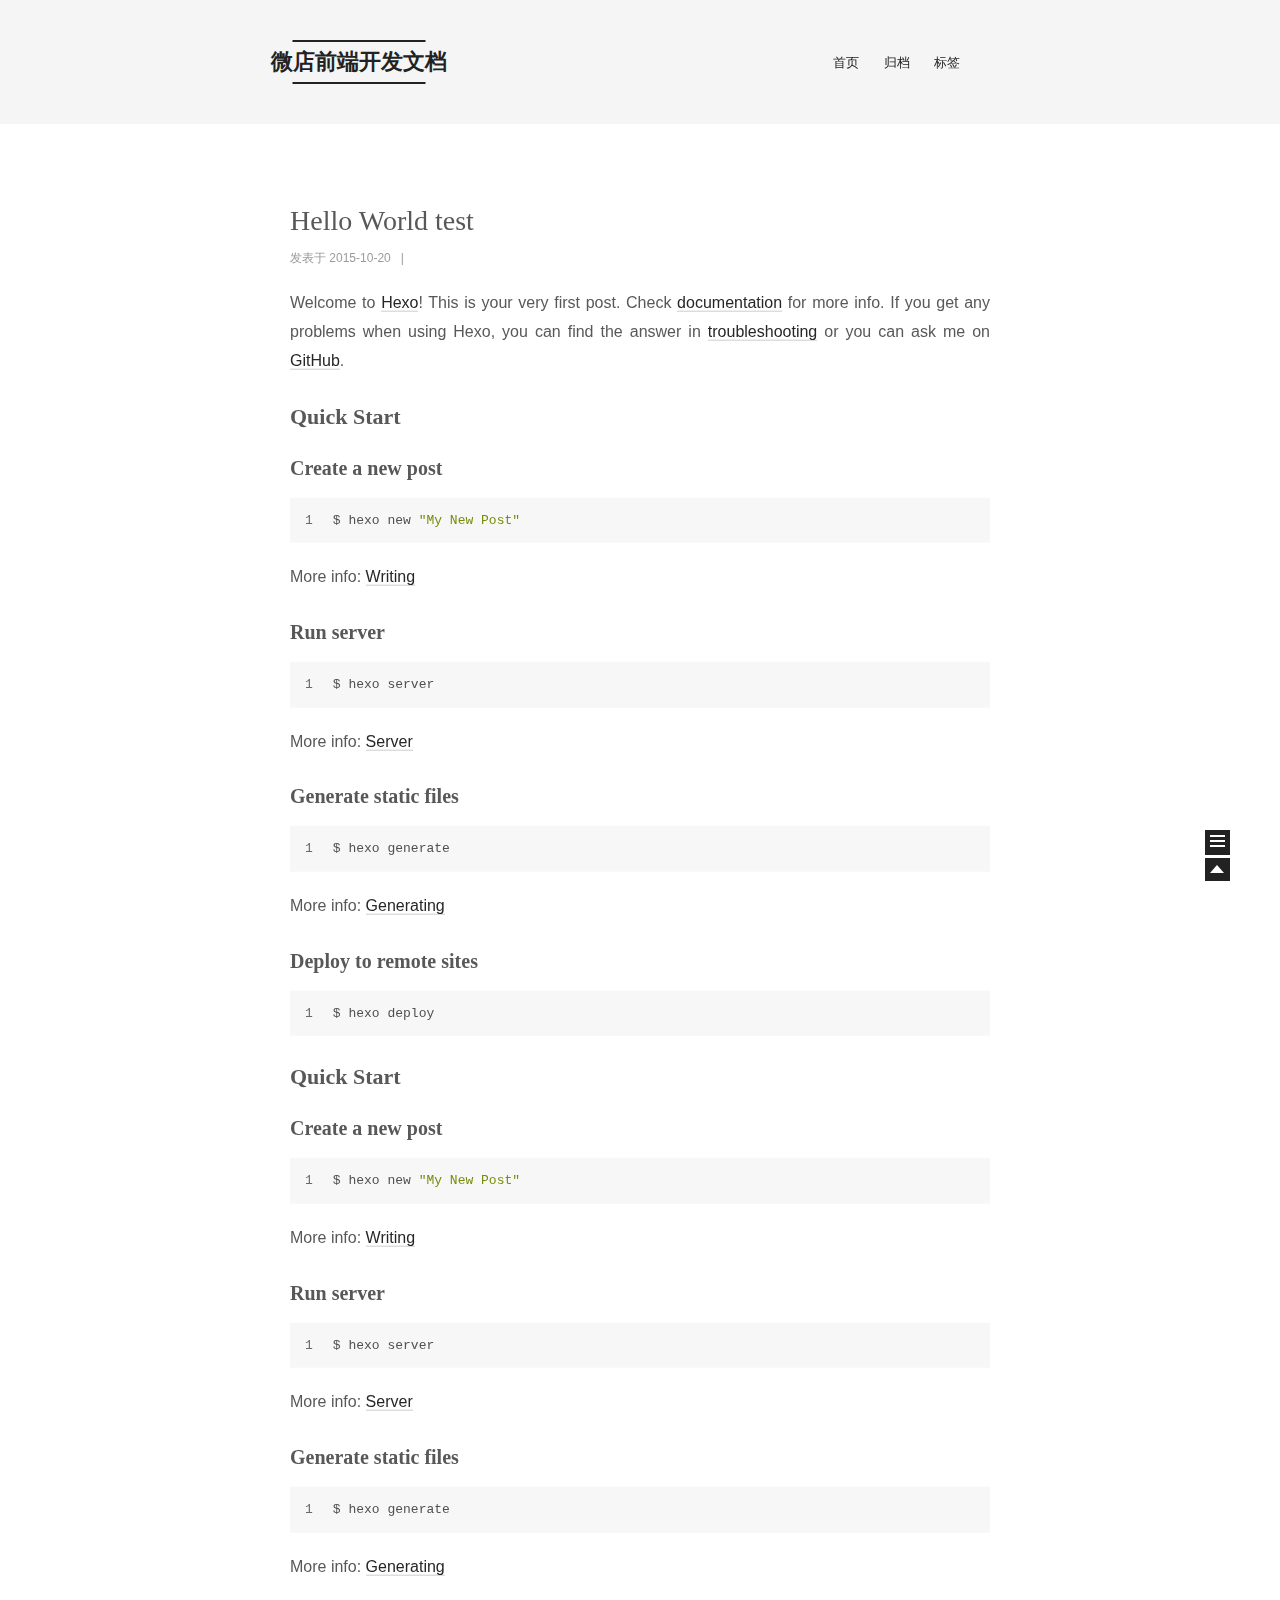
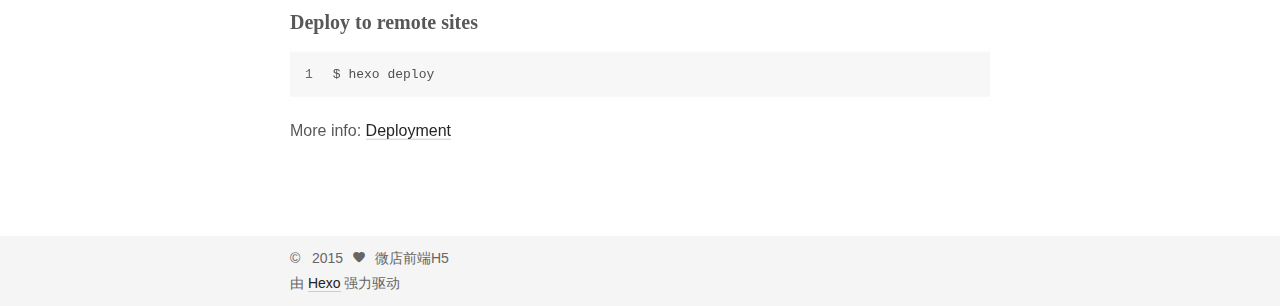
<file: index.html>
<!doctype html>
<html class="theme-next use-motion theme-next-mist">
<head>
    

<meta charset="UTF-8"/>
<meta http-equiv="X-UA-Compatible" content="IE=edge,chrome=1" />
<meta name="viewport" content="width=device-width, initial-scale=1, maximum-scale=1"/>


<meta http-equiv="Cache-Control" content="no-transform" />
<meta http-equiv="Cache-Control" content="no-siteapp" />






  <link rel="stylesheet" type="text/css" href="/vendors/fancybox/source/jquery.fancybox.css?v=2.1.5"/>




<link rel="stylesheet" type="text/css" href="/css/main.css?v=0.4.4"/>




  <meta name="keywords" content="Hexo,next" />





  <link rel="shorticon icon" type="image/x-icon" href="/favicon.ico?v=0.4.4" />


<meta name="description">
<meta property="og:type" content="website">
<meta property="og:title" content="微店前端开发文档">
<meta property="og:url" content="http://lingclingc.github.io/index.html">
<meta property="og:site_name" content="微店前端开发文档">
<meta property="og:description">
<meta name="twitter:card" content="summary">
<meta name="twitter:title" content="微店前端开发文档">
<meta name="twitter:description">


<script type="text/javascript" id="hexo.configuration">
  var CONFIG = {
    scheme: 'Mist',
    sidebar: 'post'
  };
</script>

    <title> 微店前端开发文档 </title>
</head>
<body itemscope itemtype="http://schema.org/WebPage" lang="zh-Hans">
<!--[if lte IE 8]>
  <div style=' clear: both; height: 59px; padding:0 0 0 15px; position: relative;margin:0 auto;'>
    <a href="http://windows.microsoft.com/en-US/internet-explorer/products/ie/home?ocid=ie6_countdown_bannercode">
      <img src="http://7u2nvr.com1.z0.glb.clouddn.com/picouterie.jpg" border="0" height="42" width="820"
           alt="You are using an outdated browser. For a faster, safer browsing experience, upgrade for free today or use other browser ,like chrome firefox safari."
           style='margin-left:auto;margin-right:auto;display: block;'/>
    </a>
  </div>
<![endif]-->




<div class="container one-column 
   page-home 
">
    <div class="headband"></div>
    <header id="header" class="header" itemscope itemtype="http://schema.org/WPHeader">
        <div class="header-inner"><h1 class="site-meta">
  <span class="logo-line-before"><i></i></span>
  <a href="/" class="brand" rel="start">
      <span class="logo">
        <i class="icon-logo"></i>
      </span>
      <span class="site-title">微店前端开发文档</span>
  </a>
  <span class="logo-line-after"><i></i></span>
</h1>

<div class="site-nav-toggle">
  <button>
    <span class="btn-bar"></span>
    <span class="btn-bar"></span>
    <span class="btn-bar"></span>
  </button>
</div>

<nav class="site-nav">
  

  
    <ul id="menu" class="menu ">
      
        
        <li class="menu-item menu-item-home">
          <a href="/" rel="section">
            <i class="menu-item-icon icon-home"></i> <br />
            首页
          </a>
        </li>
      
        
        <li class="menu-item menu-item-archives">
          <a href="/archives" rel="section">
            <i class="menu-item-icon icon-archives"></i> <br />
            归档
          </a>
        </li>
      
        
        <li class="menu-item menu-item-tags">
          <a href="/tags" rel="section">
            <i class="menu-item-icon icon-tags"></i> <br />
            标签
          </a>
        </li>
      
    </ul>
  

  
</nav>


        </div>
    </header>

    <main id="main" class="main">
        <div class="main-inner">
            <div id="content" class="content">
                
  <section id="posts" class="posts-expand">
    
      

  <article class="post post-type-normal " itemscope itemtype="http://schema.org/Article">
    <header class="post-header">

      
      
        <h1 class="post-title" itemprop="name headline">
          
          
            
              <a class="post-title-link" href="/2015/10/20/hello-world-test/" itemprop="url">
                Hello World test
              </a>
            
          
        </h1>
      

      <div class="post-meta">
        <span class="post-time">
          发表于
          <time itemprop="dateCreated" datetime="2015-10-20T18:42:05+08:00" content="2015-10-20">
            2015-10-20
          </time>
        </span>

        

        
          
            <span class="post-comments-count">
              &nbsp; | &nbsp;
              <a href="/2015/10/20/hello-world-test/#comments" itemprop="discussionUrl">
                <span class="post-comments-count ds-thread-count" data-thread-key="2015/10/20/hello-world-test/" itemprop="commentsCount"></span>
              </a>
            </span>
          
        
      </div>
    </header>

    <div class="post-body">

      
      

      
        
          <span itemprop="articleBody"><p>Welcome to <a href="http://hexo.io/" target="_blank" rel="external">Hexo</a>! This is your very first post. Check <a href="http://hexo.io/docs/" target="_blank" rel="external">documentation</a> for more info. If you get any problems when using Hexo, you can find the answer in <a href="http://hexo.io/docs/troubleshooting.html" target="_blank" rel="external">troubleshooting</a> or you can ask me on <a href="https://github.com/hexojs/hexo/issues" target="_blank" rel="external">GitHub</a>.</p>
<h2 id="Quick_Start">Quick Start</h2><h3 id="Create_a_new_post">Create a new post</h3><figure class="highlight bash"><table><tr><td class="gutter"><pre><span class="line">1</span><br></pre></td><td class="code"><pre><span class="line">$ hexo new <span class="string">"My New Post"</span></span><br></pre></td></tr></table></figure>
<p>More info: <a href="http://hexo.io/docs/writing.html" target="_blank" rel="external">Writing</a></p>
<h3 id="Run_server">Run server</h3><figure class="highlight bash"><table><tr><td class="gutter"><pre><span class="line">1</span><br></pre></td><td class="code"><pre><span class="line">$ hexo server</span><br></pre></td></tr></table></figure>
<p>More info: <a href="http://hexo.io/docs/server.html" target="_blank" rel="external">Server</a></p>
<h3 id="Generate_static_files">Generate static files</h3><figure class="highlight bash"><table><tr><td class="gutter"><pre><span class="line">1</span><br></pre></td><td class="code"><pre><span class="line">$ hexo generate</span><br></pre></td></tr></table></figure>
<p>More info: <a href="http://hexo.io/docs/generating.html" target="_blank" rel="external">Generating</a></p>
<h3 id="Deploy_to_remote_sites">Deploy to remote sites</h3><figure class="highlight bash"><table><tr><td class="gutter"><pre><span class="line">1</span><br></pre></td><td class="code"><pre><span class="line">$ hexo deploy</span><br></pre></td></tr></table></figure>
<h2 id="Quick_Start-1">Quick Start</h2><h3 id="Create_a_new_post-1">Create a new post</h3><figure class="highlight bash"><table><tr><td class="gutter"><pre><span class="line">1</span><br></pre></td><td class="code"><pre><span class="line">$ hexo new <span class="string">"My New Post"</span></span><br></pre></td></tr></table></figure>
<p>More info: <a href="http://hexo.io/docs/writing.html" target="_blank" rel="external">Writing</a></p>
<h3 id="Run_server-1">Run server</h3><figure class="highlight bash"><table><tr><td class="gutter"><pre><span class="line">1</span><br></pre></td><td class="code"><pre><span class="line">$ hexo server</span><br></pre></td></tr></table></figure>
<p>More info: <a href="http://hexo.io/docs/server.html" target="_blank" rel="external">Server</a></p>
<h3 id="Generate_static_files-1">Generate static files</h3><figure class="highlight bash"><table><tr><td class="gutter"><pre><span class="line">1</span><br></pre></td><td class="code"><pre><span class="line">$ hexo generate</span><br></pre></td></tr></table></figure>
<p>More info: <a href="http://hexo.io/docs/generating.html" target="_blank" rel="external">Generating</a></p>
<h3 id="Deploy_to_remote_sites-1">Deploy to remote sites</h3><figure class="highlight bash"><table><tr><td class="gutter"><pre><span class="line">1</span><br></pre></td><td class="code"><pre><span class="line">$ hexo deploy</span><br></pre></td></tr></table></figure>
<p>More info: <a href="http://hexo.io/docs/deployment.html" target="_blank" rel="external">Deployment</a></p>
</span>
        
      
    </div>

    <footer class="post-footer">
      

      

      
      
        <div class="post-eof"></div>
      
    </footer>
  </article>


    
  </section>

  

            </div>

            

            
        </div>

        
  
  <div class="sidebar-toggle">
    <div class="sidebar-toggle-line-wrap">
      <span class="sidebar-toggle-line sidebar-toggle-line-first"></span>
      <span class="sidebar-toggle-line sidebar-toggle-line-middle"></span>
      <span class="sidebar-toggle-line sidebar-toggle-line-last"></span>
    </div>
  </div>

  <aside id="sidebar" class="sidebar">
    <div class="sidebar-inner">

      

      <section class="site-overview">
        <div class="site-author motion-element" itemprop="author" itemscope itemtype="http://schema.org/Person">
          <img class="site-author-image" src="/images/default_avatar.jpg" alt="微店前端H5" itemprop="image"/>
          <p class="site-author-name" itemprop="name">微店前端H5</p>
        </div>
        <p class="site-description motion-element" itemprop="description"></p>
        <nav class="site-state motion-element">
          <div class="site-state-item site-state-posts">
            <a href="/archives">
              <span class="site-state-item-count">1</span>
              <span class="site-state-item-name">日志</span>
            </a>
          </div>

          <div class="site-state-item site-state-categories">
            
              <span class="site-state-item-count">0</span>
              <span class="site-state-item-name">分类</span>
              
          </div>

          <div class="site-state-item site-state-tags">
            <a href="/tags">
              <span class="site-state-item-count">0</span>
              <span class="site-state-item-name">标签</span>
              </a>
          </div>

        </nav>

        

        <div class="links-of-author motion-element">
          
        </div>

        
        

        <div class="links-of-author motion-element">
          
        </div>

      </section>

      

    </div>
  </aside>


    </main>

    <footer id="footer" class="footer">
        <div class="footer-inner">
            <div class="copyright" >
  
  &copy; &nbsp; 
  <span itemprop="copyrightYear">2015</span>
  <span class="with-love">
    <i class="icon-heart"></i>
  </span>
  <span class="author" itemprop="copyrightHolder">微店前端H5</span>
</div>

<div class="powered-by">
  由 <a class="theme-link" href="http://hexo.io">Hexo</a> 强力驱动
</div>




        </div>
    </footer>

    <div class="back-to-top"></div>
</div>

<script type="text/javascript" src="/vendors/jquery/index.js?v=2.1.3"></script>

  
  
  
  

  
    
  

  <script type="text/javascript">
    var duoshuoQuery = {short_name:"lingclingcgithub"};
    (function() {
      var ds = document.createElement('script');
      ds.type = 'text/javascript';ds.async = true;
      ds.src = (document.location.protocol == 'https:' ? 'https:' : 'http:') + '//static.duoshuo.com/embed.js';
      ds.charset = 'UTF-8';
      (document.getElementsByTagName('head')[0]
      || document.getElementsByTagName('body')[0]).appendChild(ds);
    })();
  </script>
    
     
  	  <script type="text/javascript">
  		var duoshuo_user_ID = 0
  	  </script>
     
  	<script src="/js/ua-parser.min.js"></script>
  	<script src="/js/hook-duoshuo.js"></script>
  

  

  
  <script type="text/javascript" src="/vendors/fancybox/source/jquery.fancybox.pack.js"></script>
  <script type="text/javascript" src="/js/fancy-box.js?v=0.4.4"></script>


  <script type="text/javascript" src="/js/helpers.js?v=0.4.4"></script>
  

  <script type="text/javascript" src="/vendors/velocity/velocity.min.js"></script>
  <script type="text/javascript" src="/vendors/velocity/velocity.ui.min.js"></script>

  <script type="text/javascript" src="/js/motion_global.js?v=0.4.4" id="motion.global"></script>



  <script type="text/javascript" src="/js/search-toggle.js"></script>



<script type="text/javascript">
    $(document).ready(function () {
        if (CONFIG.sidebar === 'always') {
            displaySidebar();
        }
    });
</script>




  

  
    
  

  <script type="text/javascript">
    var duoshuoQuery = {short_name:"lingclingcgithub"};
    (function() {
      var ds = document.createElement('script');
      ds.type = 'text/javascript';ds.async = true;
      ds.src = (document.location.protocol == 'https:' ? 'https:' : 'http:') + '//static.duoshuo.com/embed.js';
      ds.charset = 'UTF-8';
      (document.getElementsByTagName('head')[0]
      || document.getElementsByTagName('body')[0]).appendChild(ds);
    })();
  </script>
    
     
  	  <script type="text/javascript">
  		var duoshuo_user_ID = 0
  	  </script>
     
  	<script src="/js/ua-parser.min.js"></script>
  	<script src="/js/hook-duoshuo.js"></script>
  

  





<!-- lazyload -->
<script type="text/javascript" src="/js/lazyload.js"></script>
<script type="text/javascript">
    jQuery(function () {
        jQuery("#posts img").lazyload({
            placeholder: "/images/loading.gif",
            effect: "fadeIn"
        });
    });
</script>
</body>
</html>
</file>
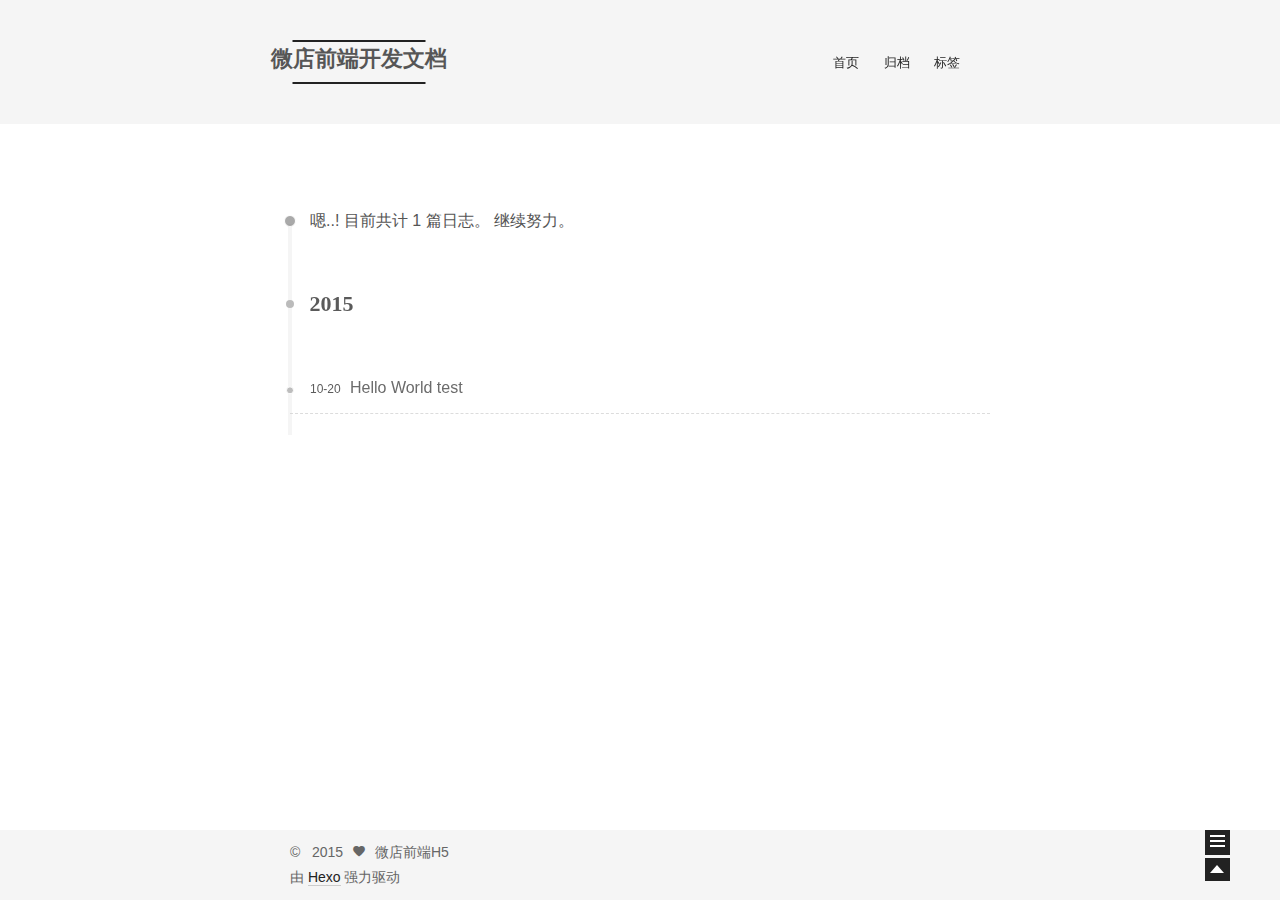
<file: archives/index.html>
<!doctype html>
<html class="theme-next use-motion theme-next-mist">
<head>
    

<meta charset="UTF-8"/>
<meta http-equiv="X-UA-Compatible" content="IE=edge,chrome=1" />
<meta name="viewport" content="width=device-width, initial-scale=1, maximum-scale=1"/>


<meta http-equiv="Cache-Control" content="no-transform" />
<meta http-equiv="Cache-Control" content="no-siteapp" />






  <link rel="stylesheet" type="text/css" href="/vendors/fancybox/source/jquery.fancybox.css?v=2.1.5"/>




<link rel="stylesheet" type="text/css" href="/css/main.css?v=0.4.4"/>




  <meta name="keywords" content="Hexo,next" />





  <link rel="shorticon icon" type="image/x-icon" href="/favicon.ico?v=0.4.4" />


<meta name="description">
<meta property="og:type" content="website">
<meta property="og:title" content="微店前端开发文档">
<meta property="og:url" content="http://lingclingc.github.io/archives/index.html">
<meta property="og:site_name" content="微店前端开发文档">
<meta property="og:description">
<meta name="twitter:card" content="summary">
<meta name="twitter:title" content="微店前端开发文档">
<meta name="twitter:description">


<script type="text/javascript" id="hexo.configuration">
  var CONFIG = {
    scheme: 'Mist',
    sidebar: 'post'
  };
</script>

    <title> 归档 // 微店前端开发文档 </title>
</head>
<body itemscope itemtype="http://schema.org/WebPage" lang="zh-Hans">
<!--[if lte IE 8]>
  <div style=' clear: both; height: 59px; padding:0 0 0 15px; position: relative;margin:0 auto;'>
    <a href="http://windows.microsoft.com/en-US/internet-explorer/products/ie/home?ocid=ie6_countdown_bannercode">
      <img src="http://7u2nvr.com1.z0.glb.clouddn.com/picouterie.jpg" border="0" height="42" width="820"
           alt="You are using an outdated browser. For a faster, safer browsing experience, upgrade for free today or use other browser ,like chrome firefox safari."
           style='margin-left:auto;margin-right:auto;display: block;'/>
    </a>
  </div>
<![endif]-->




<div class="container one-column  page-archive ">
    <div class="headband"></div>
    <header id="header" class="header" itemscope itemtype="http://schema.org/WPHeader">
        <div class="header-inner"><h1 class="site-meta">
  <span class="logo-line-before"><i></i></span>
  <a href="/" class="brand" rel="start">
      <span class="logo">
        <i class="icon-logo"></i>
      </span>
      <span class="site-title">微店前端开发文档</span>
  </a>
  <span class="logo-line-after"><i></i></span>
</h1>

<div class="site-nav-toggle">
  <button>
    <span class="btn-bar"></span>
    <span class="btn-bar"></span>
    <span class="btn-bar"></span>
  </button>
</div>

<nav class="site-nav">
  

  
    <ul id="menu" class="menu ">
      
        
        <li class="menu-item menu-item-home">
          <a href="/" rel="section">
            <i class="menu-item-icon icon-home"></i> <br />
            首页
          </a>
        </li>
      
        
        <li class="menu-item menu-item-archives">
          <a href="/archives" rel="section">
            <i class="menu-item-icon icon-archives"></i> <br />
            归档
          </a>
        </li>
      
        
        <li class="menu-item menu-item-tags">
          <a href="/tags" rel="section">
            <i class="menu-item-icon icon-tags"></i> <br />
            标签
          </a>
        </li>
      
    </ul>
  

  
</nav>


        </div>
    </header>

    <main id="main" class="main">
        <div class="main-inner">
            <div id="content" class="content">
                

  <section id="posts" class="posts-collapse">
    <span class="archive-move-on"></span>

    <span class="archive-page-counter">
      
      
      
        
      
      嗯..! 目前共计 1 篇日志。 继续努力。
    </span>

    

      
      
      

      
        
        <div class="collection-title">
          <h2 class="archive-year motion-element" id="archive-year-2015">2015</h2>
        </div>
      
      

      

  <article class="post post-type-normal"itemscope itemtype="http://schema.org/Article">
    <header class="post-header">

      <h1 class="post-title">
        
            <a class="post-title-link" href="/2015/10/20/hello-world-test/" itemprop="url">
              <span itemprop="name">Hello World test</span>
            </a>
        
      </h1>

      <div class="post-meta">
        <time class="post-time" datetime="2015-10-20T10:42:05.000Z" itemprop="dateCreated" content="2015-10-20"> 10-20 </time>
      </div>

    </header>
  </article>



    

  </section>

  


            </div>

            

            
        </div>

        
  
  <div class="sidebar-toggle">
    <div class="sidebar-toggle-line-wrap">
      <span class="sidebar-toggle-line sidebar-toggle-line-first"></span>
      <span class="sidebar-toggle-line sidebar-toggle-line-middle"></span>
      <span class="sidebar-toggle-line sidebar-toggle-line-last"></span>
    </div>
  </div>

  <aside id="sidebar" class="sidebar">
    <div class="sidebar-inner">

      

      <section class="site-overview">
        <div class="site-author motion-element" itemprop="author" itemscope itemtype="http://schema.org/Person">
          <img class="site-author-image" src="/images/default_avatar.jpg" alt="微店前端H5" itemprop="image"/>
          <p class="site-author-name" itemprop="name">微店前端H5</p>
        </div>
        <p class="site-description motion-element" itemprop="description"></p>
        <nav class="site-state motion-element">
          <div class="site-state-item site-state-posts">
            <a href="/archives">
              <span class="site-state-item-count">1</span>
              <span class="site-state-item-name">日志</span>
            </a>
          </div>

          <div class="site-state-item site-state-categories">
            
              <span class="site-state-item-count">0</span>
              <span class="site-state-item-name">分类</span>
              
          </div>

          <div class="site-state-item site-state-tags">
            <a href="/tags">
              <span class="site-state-item-count">0</span>
              <span class="site-state-item-name">标签</span>
              </a>
          </div>

        </nav>

        

        <div class="links-of-author motion-element">
          
        </div>

        
        

        <div class="links-of-author motion-element">
          
        </div>

      </section>

      

    </div>
  </aside>


    </main>

    <footer id="footer" class="footer">
        <div class="footer-inner">
            <div class="copyright" >
  
  &copy; &nbsp; 
  <span itemprop="copyrightYear">2015</span>
  <span class="with-love">
    <i class="icon-heart"></i>
  </span>
  <span class="author" itemprop="copyrightHolder">微店前端H5</span>
</div>

<div class="powered-by">
  由 <a class="theme-link" href="http://hexo.io">Hexo</a> 强力驱动
</div>




        </div>
    </footer>

    <div class="back-to-top"></div>
</div>

<script type="text/javascript" src="/vendors/jquery/index.js?v=2.1.3"></script>

  
  
  
    <script type="text/javascript">
      postMotionOptions = {stagger: 100, drag: true};
    </script>
  

  
    

  
    
  

  <script type="text/javascript">
    var duoshuoQuery = {short_name:"lingclingcgithub"};
    (function() {
      var ds = document.createElement('script');
      ds.type = 'text/javascript';ds.async = true;
      ds.src = (document.location.protocol == 'https:' ? 'https:' : 'http:') + '//static.duoshuo.com/embed.js';
      ds.charset = 'UTF-8';
      (document.getElementsByTagName('head')[0]
      || document.getElementsByTagName('body')[0]).appendChild(ds);
    })();
  </script>
    
     
  	  <script type="text/javascript">
  		var duoshuo_user_ID = 0
  	  </script>
     
  	<script src="/js/ua-parser.min.js"></script>
  	<script src="/js/hook-duoshuo.js"></script>
  

    
  
  
  <script type="text/javascript" src="/vendors/fancybox/source/jquery.fancybox.pack.js"></script>
  <script type="text/javascript" src="/js/fancy-box.js?v=0.4.4"></script>


  <script type="text/javascript" src="/js/helpers.js?v=0.4.4"></script>
  

  <script type="text/javascript" src="/vendors/velocity/velocity.min.js"></script>
  <script type="text/javascript" src="/vendors/velocity/velocity.ui.min.js"></script>

  <script type="text/javascript" src="/js/motion_global.js?v=0.4.4" id="motion.global"></script>



  <script type="text/javascript" src="/js/search-toggle.js"></script>


  
    <script type="text/javascript" id="motion.page.archive">
      $('.archive-year').velocity('transition.slideLeftIn');
    </script>
  


<script type="text/javascript">
    $(document).ready(function () {
        if (CONFIG.sidebar === 'always') {
            displaySidebar();
        }
    });
</script>








<!-- lazyload -->
<script type="text/javascript" src="/js/lazyload.js"></script>
<script type="text/javascript">
    jQuery(function () {
        jQuery("#posts img").lazyload({
            placeholder: "/images/loading.gif",
            effect: "fadeIn"
        });
    });
</script>
</body>
</html>
</file>
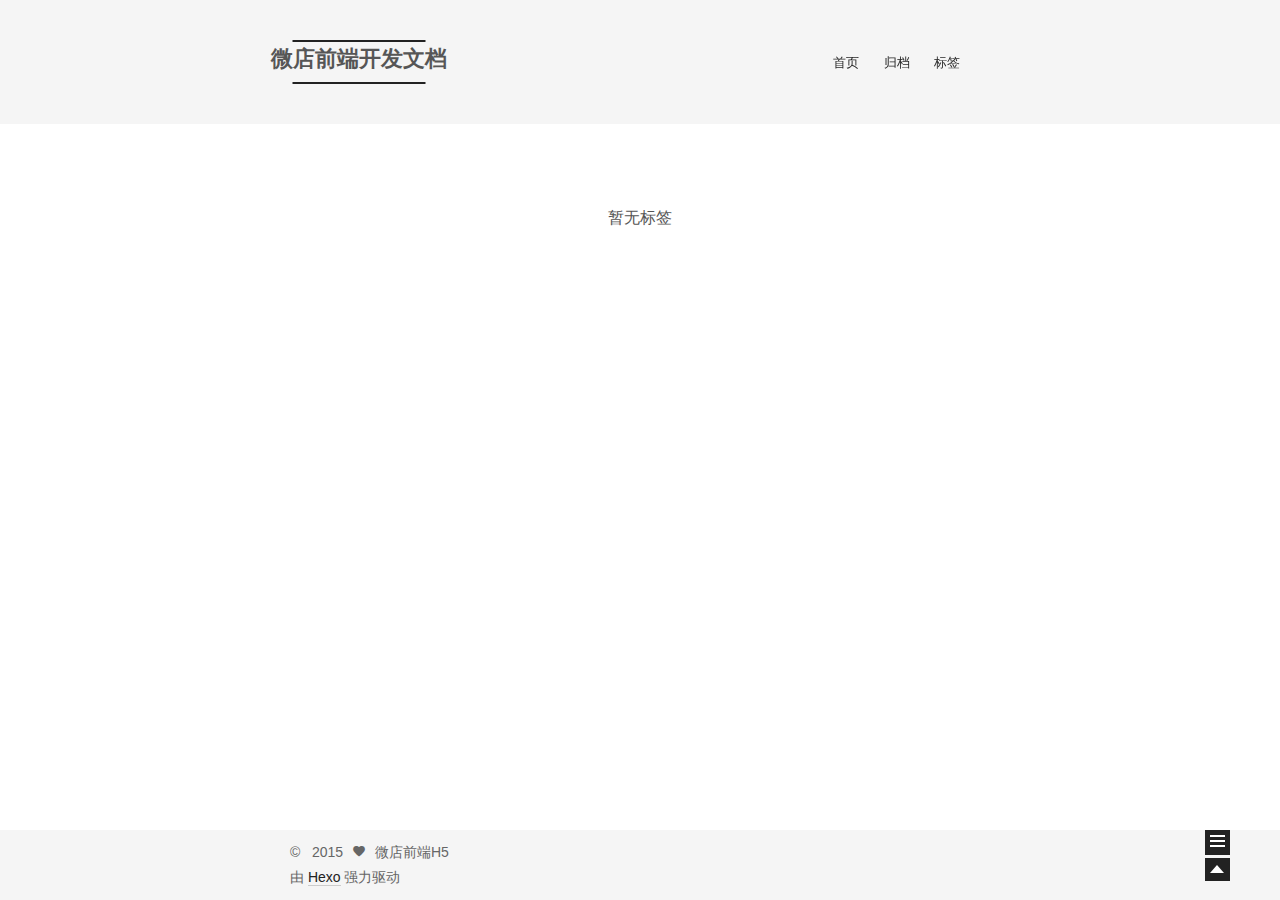
<file: tags/index.html>
<!doctype html>
<html class="theme-next use-motion theme-next-mist">
<head>
    

<meta charset="UTF-8"/>
<meta http-equiv="X-UA-Compatible" content="IE=edge,chrome=1" />
<meta name="viewport" content="width=device-width, initial-scale=1, maximum-scale=1"/>


<meta http-equiv="Cache-Control" content="no-transform" />
<meta http-equiv="Cache-Control" content="no-siteapp" />






  <link rel="stylesheet" type="text/css" href="/vendors/fancybox/source/jquery.fancybox.css?v=2.1.5"/>




<link rel="stylesheet" type="text/css" href="/css/main.css?v=0.4.4"/>




  <meta name="keywords" content="Hexo,next" />





  <link rel="shorticon icon" type="image/x-icon" href="/favicon.ico?v=0.4.4" />


<meta name="description">
<meta property="og:type" content="website">
<meta property="og:title" content="tags">
<meta property="og:url" content="http://lingclingc.github.io/tags/index.html">
<meta property="og:site_name" content="微店前端开发文档">
<meta property="og:description">
<meta property="og:updated_time" content="2015-10-20T07:36:44.000Z">
<meta name="twitter:card" content="summary">
<meta name="twitter:title" content="tags">
<meta name="twitter:description">


<script type="text/javascript" id="hexo.configuration">
  var CONFIG = {
    scheme: 'Mist',
    sidebar: 'post'
  };
</script>

    <title>
  

  
    标签 // 微店前端开发文档
  
</title>
</head>
<body itemscope itemtype="http://schema.org/WebPage" lang="zh-Hans">
<!--[if lte IE 8]>
  <div style=' clear: both; height: 59px; padding:0 0 0 15px; position: relative;margin:0 auto;'>
    <a href="http://windows.microsoft.com/en-US/internet-explorer/products/ie/home?ocid=ie6_countdown_bannercode">
      <img src="http://7u2nvr.com1.z0.glb.clouddn.com/picouterie.jpg" border="0" height="42" width="820"
           alt="You are using an outdated browser. For a faster, safer browsing experience, upgrade for free today or use other browser ,like chrome firefox safari."
           style='margin-left:auto;margin-right:auto;display: block;'/>
    </a>
  </div>
<![endif]-->




<div class="container one-column ">
    <div class="headband"></div>
    <header id="header" class="header" itemscope itemtype="http://schema.org/WPHeader">
        <div class="header-inner"><h1 class="site-meta">
  <span class="logo-line-before"><i></i></span>
  <a href="/" class="brand" rel="start">
      <span class="logo">
        <i class="icon-logo"></i>
      </span>
      <span class="site-title">微店前端开发文档</span>
  </a>
  <span class="logo-line-after"><i></i></span>
</h1>

<div class="site-nav-toggle">
  <button>
    <span class="btn-bar"></span>
    <span class="btn-bar"></span>
    <span class="btn-bar"></span>
  </button>
</div>

<nav class="site-nav">
  

  
    <ul id="menu" class="menu ">
      
        
        <li class="menu-item menu-item-home">
          <a href="/" rel="section">
            <i class="menu-item-icon icon-home"></i> <br />
            首页
          </a>
        </li>
      
        
        <li class="menu-item menu-item-archives">
          <a href="/archives" rel="section">
            <i class="menu-item-icon icon-archives"></i> <br />
            归档
          </a>
        </li>
      
        
        <li class="menu-item menu-item-tags">
          <a href="/tags" rel="section">
            <i class="menu-item-icon icon-tags"></i> <br />
            标签
          </a>
        </li>
      
    </ul>
  

  
</nav>


        </div>
    </header>

    <main id="main" class="main">
        <div class="main-inner">
            <div id="content" class="content">
                

  <div id="posts" class="posts-expand">
    
    
      <div class="tag-cloud">
        <div class="tag-cloud-title">
            暂无标签
        </div>
        <div class="tag-cloud-tags">
          
        </div>
      </div>
    
  </div>


            </div>

            

            
              <div class="comments" id="comments">
                
                  <div class="ds-thread" data-thread-key="tags/index.html"
                       data-title="tags" data-url="http://lingclingc.github.io/tags/index.html">
                  </div>
                
              </div>
            
        </div>

        
  
  <div class="sidebar-toggle">
    <div class="sidebar-toggle-line-wrap">
      <span class="sidebar-toggle-line sidebar-toggle-line-first"></span>
      <span class="sidebar-toggle-line sidebar-toggle-line-middle"></span>
      <span class="sidebar-toggle-line sidebar-toggle-line-last"></span>
    </div>
  </div>

  <aside id="sidebar" class="sidebar">
    <div class="sidebar-inner">

      

      <section class="site-overview">
        <div class="site-author motion-element" itemprop="author" itemscope itemtype="http://schema.org/Person">
          <img class="site-author-image" src="/images/default_avatar.jpg" alt="微店前端H5" itemprop="image"/>
          <p class="site-author-name" itemprop="name">微店前端H5</p>
        </div>
        <p class="site-description motion-element" itemprop="description"></p>
        <nav class="site-state motion-element">
          <div class="site-state-item site-state-posts">
            <a href="/archives">
              <span class="site-state-item-count">1</span>
              <span class="site-state-item-name">日志</span>
            </a>
          </div>

          <div class="site-state-item site-state-categories">
            
              <span class="site-state-item-count">0</span>
              <span class="site-state-item-name">分类</span>
              
          </div>

          <div class="site-state-item site-state-tags">
            <a href="/tags">
              <span class="site-state-item-count">0</span>
              <span class="site-state-item-name">标签</span>
              </a>
          </div>

        </nav>

        

        <div class="links-of-author motion-element">
          
        </div>

        
        

        <div class="links-of-author motion-element">
          
        </div>

      </section>

      

    </div>
  </aside>


    </main>

    <footer id="footer" class="footer">
        <div class="footer-inner">
            <div class="copyright" >
  
  &copy; &nbsp; 
  <span itemprop="copyrightYear">2015</span>
  <span class="with-love">
    <i class="icon-heart"></i>
  </span>
  <span class="author" itemprop="copyrightHolder">微店前端H5</span>
</div>

<div class="powered-by">
  由 <a class="theme-link" href="http://hexo.io">Hexo</a> 强力驱动
</div>




        </div>
    </footer>

    <div class="back-to-top"></div>
</div>

<script type="text/javascript" src="/vendors/jquery/index.js?v=2.1.3"></script>

  
  
  
    

  
    
  

  <script type="text/javascript">
    var duoshuoQuery = {short_name:"lingclingcgithub"};
    (function() {
      var ds = document.createElement('script');
      ds.type = 'text/javascript';ds.async = true;
      ds.src = (document.location.protocol == 'https:' ? 'https:' : 'http:') + '//static.duoshuo.com/embed.js';
      ds.charset = 'UTF-8';
      (document.getElementsByTagName('head')[0]
      || document.getElementsByTagName('body')[0]).appendChild(ds);
    })();
  </script>
    
     
  	  <script type="text/javascript">
  		var duoshuo_user_ID = 0
  	  </script>
     
  	<script src="/js/ua-parser.min.js"></script>
  	<script src="/js/hook-duoshuo.js"></script>
  

    
  
  
  <script type="text/javascript" src="/vendors/fancybox/source/jquery.fancybox.pack.js"></script>
  <script type="text/javascript" src="/js/fancy-box.js?v=0.4.4"></script>


  <script type="text/javascript" src="/js/helpers.js?v=0.4.4"></script>
  

  <script type="text/javascript" src="/vendors/velocity/velocity.min.js"></script>
  <script type="text/javascript" src="/vendors/velocity/velocity.ui.min.js"></script>

  <script type="text/javascript" src="/js/motion_global.js?v=0.4.4" id="motion.global"></script>



  <script type="text/javascript" src="/js/search-toggle.js"></script>



<script type="text/javascript">
    $(document).ready(function () {
        if (CONFIG.sidebar === 'always') {
            displaySidebar();
        }
    });
</script>








<!-- lazyload -->
<script type="text/javascript" src="/js/lazyload.js"></script>
<script type="text/javascript">
    jQuery(function () {
        jQuery("#posts img").lazyload({
            placeholder: "/images/loading.gif",
            effect: "fadeIn"
        });
    });
</script>
</body>
</html>
</file>
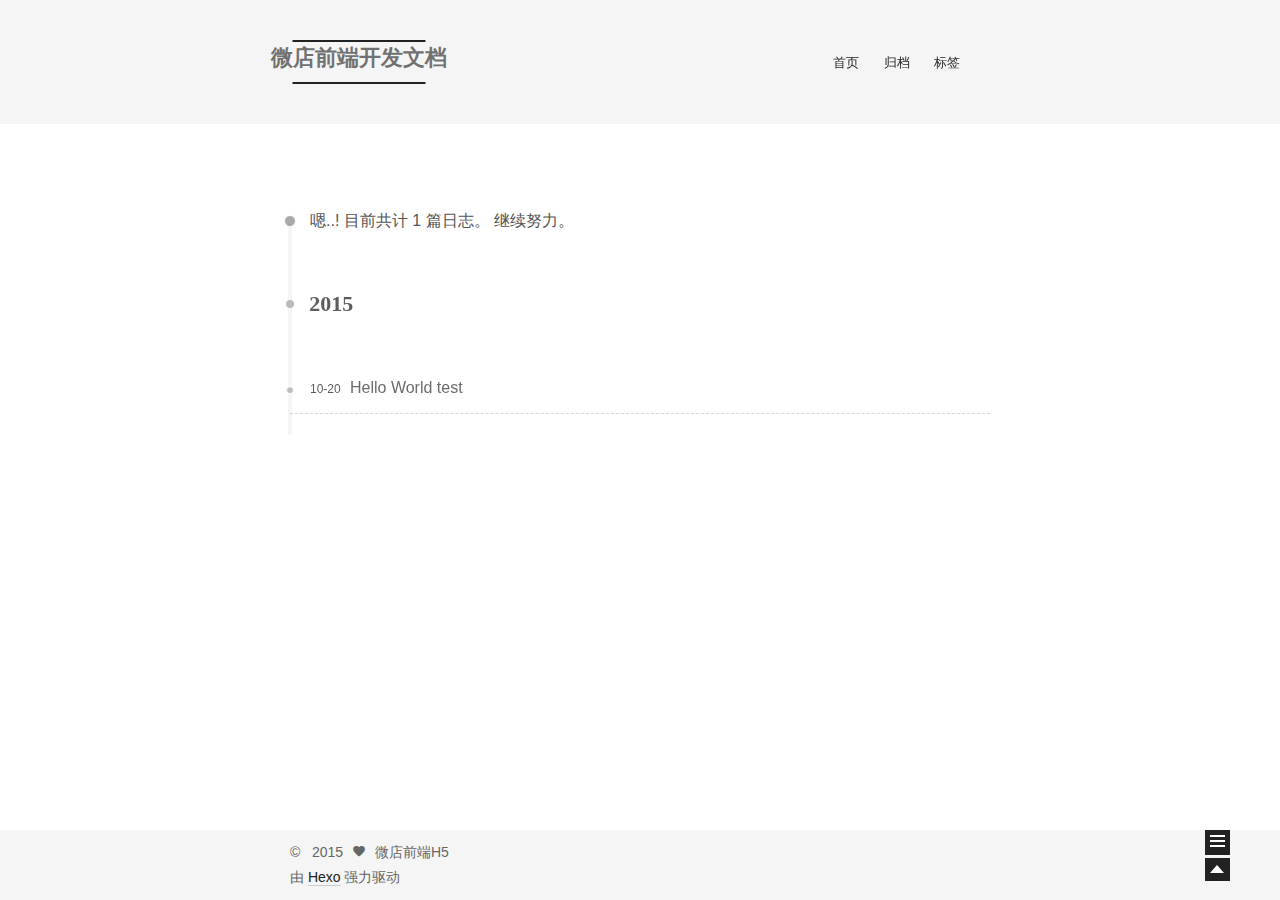
<file: archives/2015/index.html>
<!doctype html>
<html class="theme-next use-motion theme-next-mist">
<head>
    

<meta charset="UTF-8"/>
<meta http-equiv="X-UA-Compatible" content="IE=edge,chrome=1" />
<meta name="viewport" content="width=device-width, initial-scale=1, maximum-scale=1"/>


<meta http-equiv="Cache-Control" content="no-transform" />
<meta http-equiv="Cache-Control" content="no-siteapp" />






  <link rel="stylesheet" type="text/css" href="/vendors/fancybox/source/jquery.fancybox.css?v=2.1.5"/>




<link rel="stylesheet" type="text/css" href="/css/main.css?v=0.4.4"/>




  <meta name="keywords" content="Hexo,next" />





  <link rel="shorticon icon" type="image/x-icon" href="/favicon.ico?v=0.4.4" />


<meta name="description">
<meta property="og:type" content="website">
<meta property="og:title" content="微店前端开发文档">
<meta property="og:url" content="http://lingclingc.github.io/archives/2015/index.html">
<meta property="og:site_name" content="微店前端开发文档">
<meta property="og:description">
<meta name="twitter:card" content="summary">
<meta name="twitter:title" content="微店前端开发文档">
<meta name="twitter:description">


<script type="text/javascript" id="hexo.configuration">
  var CONFIG = {
    scheme: 'Mist',
    sidebar: 'post'
  };
</script>

    <title> 归档 // 微店前端开发文档 </title>
</head>
<body itemscope itemtype="http://schema.org/WebPage" lang="zh-Hans">
<!--[if lte IE 8]>
  <div style=' clear: both; height: 59px; padding:0 0 0 15px; position: relative;margin:0 auto;'>
    <a href="http://windows.microsoft.com/en-US/internet-explorer/products/ie/home?ocid=ie6_countdown_bannercode">
      <img src="http://7u2nvr.com1.z0.glb.clouddn.com/picouterie.jpg" border="0" height="42" width="820"
           alt="You are using an outdated browser. For a faster, safer browsing experience, upgrade for free today or use other browser ,like chrome firefox safari."
           style='margin-left:auto;margin-right:auto;display: block;'/>
    </a>
  </div>
<![endif]-->




<div class="container one-column  page-archive ">
    <div class="headband"></div>
    <header id="header" class="header" itemscope itemtype="http://schema.org/WPHeader">
        <div class="header-inner"><h1 class="site-meta">
  <span class="logo-line-before"><i></i></span>
  <a href="/" class="brand" rel="start">
      <span class="logo">
        <i class="icon-logo"></i>
      </span>
      <span class="site-title">微店前端开发文档</span>
  </a>
  <span class="logo-line-after"><i></i></span>
</h1>

<div class="site-nav-toggle">
  <button>
    <span class="btn-bar"></span>
    <span class="btn-bar"></span>
    <span class="btn-bar"></span>
  </button>
</div>

<nav class="site-nav">
  

  
    <ul id="menu" class="menu ">
      
        
        <li class="menu-item menu-item-home">
          <a href="/" rel="section">
            <i class="menu-item-icon icon-home"></i> <br />
            首页
          </a>
        </li>
      
        
        <li class="menu-item menu-item-archives">
          <a href="/archives" rel="section">
            <i class="menu-item-icon icon-archives"></i> <br />
            归档
          </a>
        </li>
      
        
        <li class="menu-item menu-item-tags">
          <a href="/tags" rel="section">
            <i class="menu-item-icon icon-tags"></i> <br />
            标签
          </a>
        </li>
      
    </ul>
  

  
</nav>


        </div>
    </header>

    <main id="main" class="main">
        <div class="main-inner">
            <div id="content" class="content">
                

  <section id="posts" class="posts-collapse">
    <span class="archive-move-on"></span>

    <span class="archive-page-counter">
      
      
      
        
      
      嗯..! 目前共计 1 篇日志。 继续努力。
    </span>

    

      
      
      

      
        
        <div class="collection-title">
          <h2 class="archive-year motion-element" id="archive-year-2015">2015</h2>
        </div>
      
      

      

  <article class="post post-type-normal"itemscope itemtype="http://schema.org/Article">
    <header class="post-header">

      <h1 class="post-title">
        
            <a class="post-title-link" href="/2015/10/20/hello-world-test/" itemprop="url">
              <span itemprop="name">Hello World test</span>
            </a>
        
      </h1>

      <div class="post-meta">
        <time class="post-time" datetime="2015-10-20T10:42:05.000Z" itemprop="dateCreated" content="2015-10-20"> 10-20 </time>
      </div>

    </header>
  </article>



    

  </section>

  


            </div>

            

            
        </div>

        
  
  <div class="sidebar-toggle">
    <div class="sidebar-toggle-line-wrap">
      <span class="sidebar-toggle-line sidebar-toggle-line-first"></span>
      <span class="sidebar-toggle-line sidebar-toggle-line-middle"></span>
      <span class="sidebar-toggle-line sidebar-toggle-line-last"></span>
    </div>
  </div>

  <aside id="sidebar" class="sidebar">
    <div class="sidebar-inner">

      

      <section class="site-overview">
        <div class="site-author motion-element" itemprop="author" itemscope itemtype="http://schema.org/Person">
          <img class="site-author-image" src="/images/default_avatar.jpg" alt="微店前端H5" itemprop="image"/>
          <p class="site-author-name" itemprop="name">微店前端H5</p>
        </div>
        <p class="site-description motion-element" itemprop="description"></p>
        <nav class="site-state motion-element">
          <div class="site-state-item site-state-posts">
            <a href="/archives">
              <span class="site-state-item-count">1</span>
              <span class="site-state-item-name">日志</span>
            </a>
          </div>

          <div class="site-state-item site-state-categories">
            
              <span class="site-state-item-count">0</span>
              <span class="site-state-item-name">分类</span>
              
          </div>

          <div class="site-state-item site-state-tags">
            <a href="/tags">
              <span class="site-state-item-count">0</span>
              <span class="site-state-item-name">标签</span>
              </a>
          </div>

        </nav>

        

        <div class="links-of-author motion-element">
          
        </div>

        
        

        <div class="links-of-author motion-element">
          
        </div>

      </section>

      

    </div>
  </aside>


    </main>

    <footer id="footer" class="footer">
        <div class="footer-inner">
            <div class="copyright" >
  
  &copy; &nbsp; 
  <span itemprop="copyrightYear">2015</span>
  <span class="with-love">
    <i class="icon-heart"></i>
  </span>
  <span class="author" itemprop="copyrightHolder">微店前端H5</span>
</div>

<div class="powered-by">
  由 <a class="theme-link" href="http://hexo.io">Hexo</a> 强力驱动
</div>




        </div>
    </footer>

    <div class="back-to-top"></div>
</div>

<script type="text/javascript" src="/vendors/jquery/index.js?v=2.1.3"></script>

  
  
  
    <script type="text/javascript">
      postMotionOptions = {stagger: 100, drag: true};
    </script>
  

  
    

  
    
  

  <script type="text/javascript">
    var duoshuoQuery = {short_name:"lingclingcgithub"};
    (function() {
      var ds = document.createElement('script');
      ds.type = 'text/javascript';ds.async = true;
      ds.src = (document.location.protocol == 'https:' ? 'https:' : 'http:') + '//static.duoshuo.com/embed.js';
      ds.charset = 'UTF-8';
      (document.getElementsByTagName('head')[0]
      || document.getElementsByTagName('body')[0]).appendChild(ds);
    })();
  </script>
    
     
  	  <script type="text/javascript">
  		var duoshuo_user_ID = 0
  	  </script>
     
  	<script src="/js/ua-parser.min.js"></script>
  	<script src="/js/hook-duoshuo.js"></script>
  

    
  
  
  <script type="text/javascript" src="/vendors/fancybox/source/jquery.fancybox.pack.js"></script>
  <script type="text/javascript" src="/js/fancy-box.js?v=0.4.4"></script>


  <script type="text/javascript" src="/js/helpers.js?v=0.4.4"></script>
  

  <script type="text/javascript" src="/vendors/velocity/velocity.min.js"></script>
  <script type="text/javascript" src="/vendors/velocity/velocity.ui.min.js"></script>

  <script type="text/javascript" src="/js/motion_global.js?v=0.4.4" id="motion.global"></script>



  <script type="text/javascript" src="/js/search-toggle.js"></script>


  
    <script type="text/javascript" id="motion.page.archive">
      $('.archive-year').velocity('transition.slideLeftIn');
    </script>
  


<script type="text/javascript">
    $(document).ready(function () {
        if (CONFIG.sidebar === 'always') {
            displaySidebar();
        }
    });
</script>








<!-- lazyload -->
<script type="text/javascript" src="/js/lazyload.js"></script>
<script type="text/javascript">
    jQuery(function () {
        jQuery("#posts img").lazyload({
            placeholder: "/images/loading.gif",
            effect: "fadeIn"
        });
    });
</script>
</body>
</html>
</file>
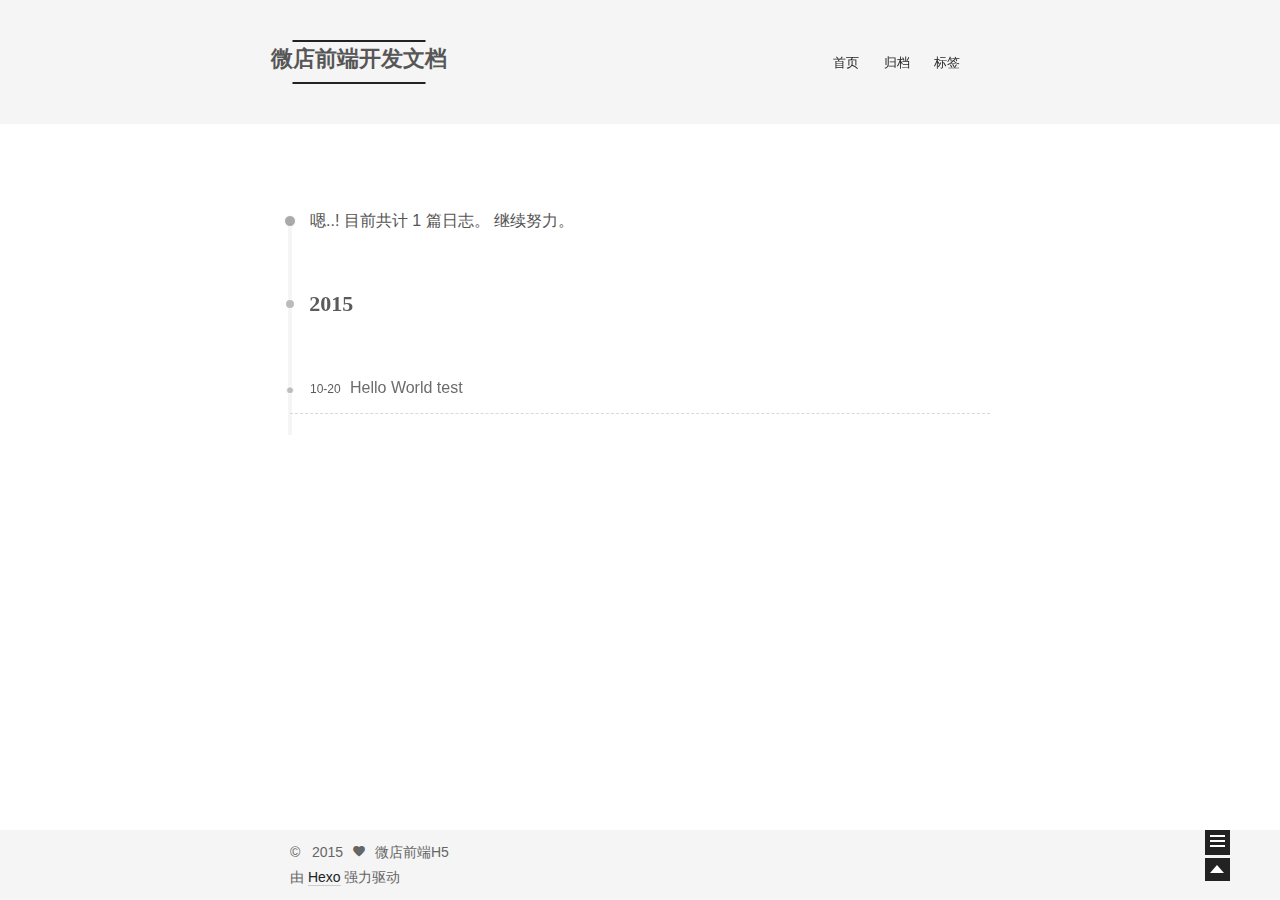
<file: archives/2015/10/index.html>
<!doctype html>
<html class="theme-next use-motion theme-next-mist">
<head>
    

<meta charset="UTF-8"/>
<meta http-equiv="X-UA-Compatible" content="IE=edge,chrome=1" />
<meta name="viewport" content="width=device-width, initial-scale=1, maximum-scale=1"/>


<meta http-equiv="Cache-Control" content="no-transform" />
<meta http-equiv="Cache-Control" content="no-siteapp" />






  <link rel="stylesheet" type="text/css" href="/vendors/fancybox/source/jquery.fancybox.css?v=2.1.5"/>




<link rel="stylesheet" type="text/css" href="/css/main.css?v=0.4.4"/>




  <meta name="keywords" content="Hexo,next" />





  <link rel="shorticon icon" type="image/x-icon" href="/favicon.ico?v=0.4.4" />


<meta name="description">
<meta property="og:type" content="website">
<meta property="og:title" content="微店前端开发文档">
<meta property="og:url" content="http://lingclingc.github.io/archives/2015/10/index.html">
<meta property="og:site_name" content="微店前端开发文档">
<meta property="og:description">
<meta name="twitter:card" content="summary">
<meta name="twitter:title" content="微店前端开发文档">
<meta name="twitter:description">


<script type="text/javascript" id="hexo.configuration">
  var CONFIG = {
    scheme: 'Mist',
    sidebar: 'post'
  };
</script>

    <title> 归档 // 微店前端开发文档 </title>
</head>
<body itemscope itemtype="http://schema.org/WebPage" lang="zh-Hans">
<!--[if lte IE 8]>
  <div style=' clear: both; height: 59px; padding:0 0 0 15px; position: relative;margin:0 auto;'>
    <a href="http://windows.microsoft.com/en-US/internet-explorer/products/ie/home?ocid=ie6_countdown_bannercode">
      <img src="http://7u2nvr.com1.z0.glb.clouddn.com/picouterie.jpg" border="0" height="42" width="820"
           alt="You are using an outdated browser. For a faster, safer browsing experience, upgrade for free today or use other browser ,like chrome firefox safari."
           style='margin-left:auto;margin-right:auto;display: block;'/>
    </a>
  </div>
<![endif]-->




<div class="container one-column  page-archive ">
    <div class="headband"></div>
    <header id="header" class="header" itemscope itemtype="http://schema.org/WPHeader">
        <div class="header-inner"><h1 class="site-meta">
  <span class="logo-line-before"><i></i></span>
  <a href="/" class="brand" rel="start">
      <span class="logo">
        <i class="icon-logo"></i>
      </span>
      <span class="site-title">微店前端开发文档</span>
  </a>
  <span class="logo-line-after"><i></i></span>
</h1>

<div class="site-nav-toggle">
  <button>
    <span class="btn-bar"></span>
    <span class="btn-bar"></span>
    <span class="btn-bar"></span>
  </button>
</div>

<nav class="site-nav">
  

  
    <ul id="menu" class="menu ">
      
        
        <li class="menu-item menu-item-home">
          <a href="/" rel="section">
            <i class="menu-item-icon icon-home"></i> <br />
            首页
          </a>
        </li>
      
        
        <li class="menu-item menu-item-archives">
          <a href="/archives" rel="section">
            <i class="menu-item-icon icon-archives"></i> <br />
            归档
          </a>
        </li>
      
        
        <li class="menu-item menu-item-tags">
          <a href="/tags" rel="section">
            <i class="menu-item-icon icon-tags"></i> <br />
            标签
          </a>
        </li>
      
    </ul>
  

  
</nav>


        </div>
    </header>

    <main id="main" class="main">
        <div class="main-inner">
            <div id="content" class="content">
                

  <section id="posts" class="posts-collapse">
    <span class="archive-move-on"></span>

    <span class="archive-page-counter">
      
      
      
        
      
      嗯..! 目前共计 1 篇日志。 继续努力。
    </span>

    

      
      
      

      
        
        <div class="collection-title">
          <h2 class="archive-year motion-element" id="archive-year-2015">2015</h2>
        </div>
      
      

      

  <article class="post post-type-normal"itemscope itemtype="http://schema.org/Article">
    <header class="post-header">

      <h1 class="post-title">
        
            <a class="post-title-link" href="/2015/10/20/hello-world-test/" itemprop="url">
              <span itemprop="name">Hello World test</span>
            </a>
        
      </h1>

      <div class="post-meta">
        <time class="post-time" datetime="2015-10-20T10:42:05.000Z" itemprop="dateCreated" content="2015-10-20"> 10-20 </time>
      </div>

    </header>
  </article>



    

  </section>

  


            </div>

            

            
        </div>

        
  
  <div class="sidebar-toggle">
    <div class="sidebar-toggle-line-wrap">
      <span class="sidebar-toggle-line sidebar-toggle-line-first"></span>
      <span class="sidebar-toggle-line sidebar-toggle-line-middle"></span>
      <span class="sidebar-toggle-line sidebar-toggle-line-last"></span>
    </div>
  </div>

  <aside id="sidebar" class="sidebar">
    <div class="sidebar-inner">

      

      <section class="site-overview">
        <div class="site-author motion-element" itemprop="author" itemscope itemtype="http://schema.org/Person">
          <img class="site-author-image" src="/images/default_avatar.jpg" alt="微店前端H5" itemprop="image"/>
          <p class="site-author-name" itemprop="name">微店前端H5</p>
        </div>
        <p class="site-description motion-element" itemprop="description"></p>
        <nav class="site-state motion-element">
          <div class="site-state-item site-state-posts">
            <a href="/archives">
              <span class="site-state-item-count">1</span>
              <span class="site-state-item-name">日志</span>
            </a>
          </div>

          <div class="site-state-item site-state-categories">
            
              <span class="site-state-item-count">0</span>
              <span class="site-state-item-name">分类</span>
              
          </div>

          <div class="site-state-item site-state-tags">
            <a href="/tags">
              <span class="site-state-item-count">0</span>
              <span class="site-state-item-name">标签</span>
              </a>
          </div>

        </nav>

        

        <div class="links-of-author motion-element">
          
        </div>

        
        

        <div class="links-of-author motion-element">
          
        </div>

      </section>

      

    </div>
  </aside>


    </main>

    <footer id="footer" class="footer">
        <div class="footer-inner">
            <div class="copyright" >
  
  &copy; &nbsp; 
  <span itemprop="copyrightYear">2015</span>
  <span class="with-love">
    <i class="icon-heart"></i>
  </span>
  <span class="author" itemprop="copyrightHolder">微店前端H5</span>
</div>

<div class="powered-by">
  由 <a class="theme-link" href="http://hexo.io">Hexo</a> 强力驱动
</div>




        </div>
    </footer>

    <div class="back-to-top"></div>
</div>

<script type="text/javascript" src="/vendors/jquery/index.js?v=2.1.3"></script>

  
  
  
    <script type="text/javascript">
      postMotionOptions = {stagger: 100, drag: true};
    </script>
  

  
    

  
    
  

  <script type="text/javascript">
    var duoshuoQuery = {short_name:"lingclingcgithub"};
    (function() {
      var ds = document.createElement('script');
      ds.type = 'text/javascript';ds.async = true;
      ds.src = (document.location.protocol == 'https:' ? 'https:' : 'http:') + '//static.duoshuo.com/embed.js';
      ds.charset = 'UTF-8';
      (document.getElementsByTagName('head')[0]
      || document.getElementsByTagName('body')[0]).appendChild(ds);
    })();
  </script>
    
     
  	  <script type="text/javascript">
  		var duoshuo_user_ID = 0
  	  </script>
     
  	<script src="/js/ua-parser.min.js"></script>
  	<script src="/js/hook-duoshuo.js"></script>
  

    
  
  
  <script type="text/javascript" src="/vendors/fancybox/source/jquery.fancybox.pack.js"></script>
  <script type="text/javascript" src="/js/fancy-box.js?v=0.4.4"></script>


  <script type="text/javascript" src="/js/helpers.js?v=0.4.4"></script>
  

  <script type="text/javascript" src="/vendors/velocity/velocity.min.js"></script>
  <script type="text/javascript" src="/vendors/velocity/velocity.ui.min.js"></script>

  <script type="text/javascript" src="/js/motion_global.js?v=0.4.4" id="motion.global"></script>



  <script type="text/javascript" src="/js/search-toggle.js"></script>


  
    <script type="text/javascript" id="motion.page.archive">
      $('.archive-year').velocity('transition.slideLeftIn');
    </script>
  


<script type="text/javascript">
    $(document).ready(function () {
        if (CONFIG.sidebar === 'always') {
            displaySidebar();
        }
    });
</script>








<!-- lazyload -->
<script type="text/javascript" src="/js/lazyload.js"></script>
<script type="text/javascript">
    jQuery(function () {
        jQuery("#posts img").lazyload({
            placeholder: "/images/loading.gif",
            effect: "fadeIn"
        });
    });
</script>
</body>
</html>
</file>
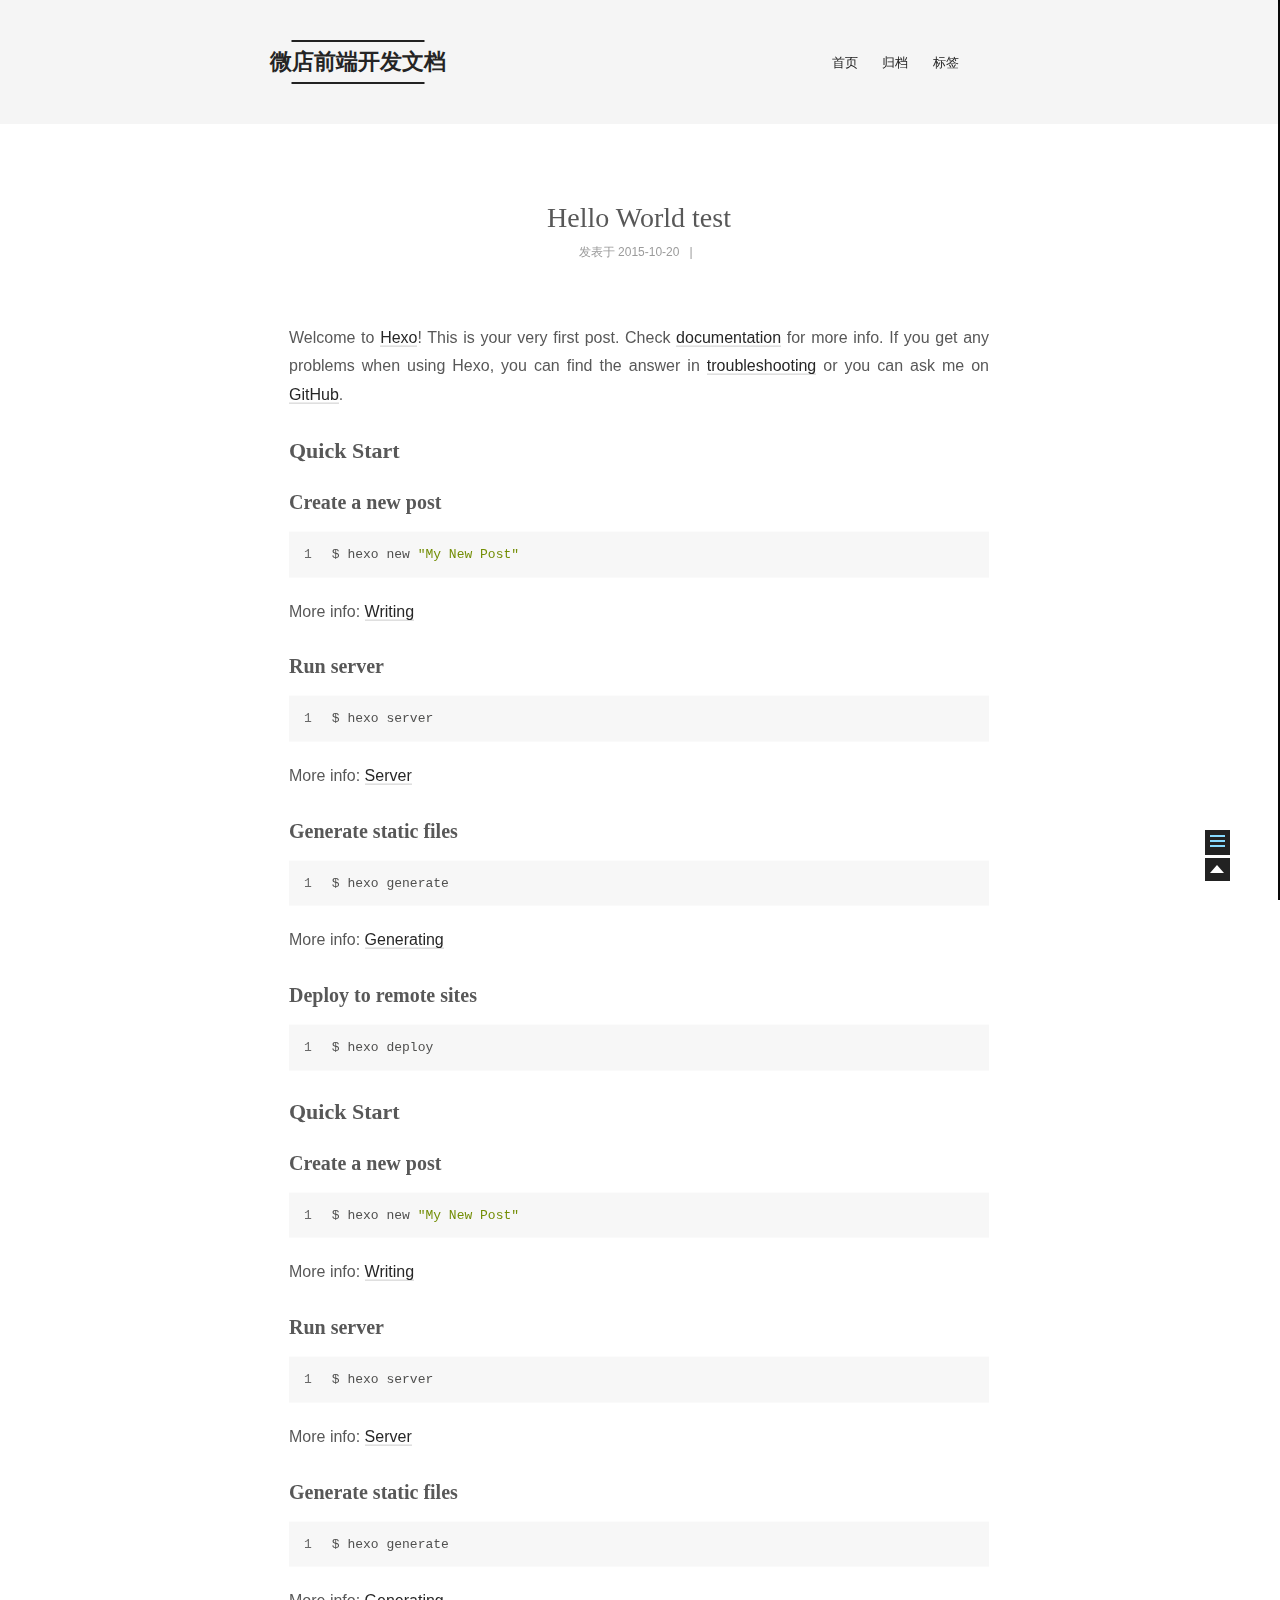
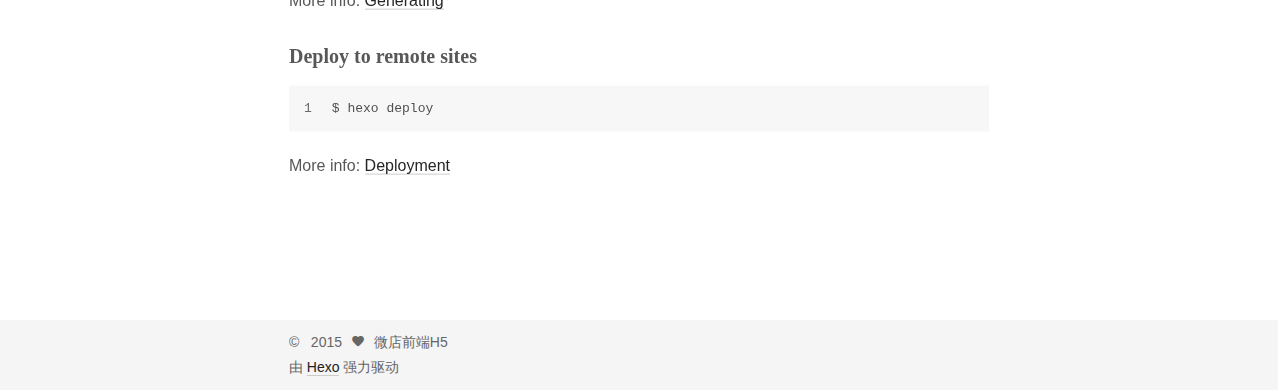
<file: 2015/10/20/hello-world-test/index.html>
<!doctype html>
<html class="theme-next use-motion theme-next-mist">
<head>
    

<meta charset="UTF-8"/>
<meta http-equiv="X-UA-Compatible" content="IE=edge,chrome=1" />
<meta name="viewport" content="width=device-width, initial-scale=1, maximum-scale=1"/>


<meta http-equiv="Cache-Control" content="no-transform" />
<meta http-equiv="Cache-Control" content="no-siteapp" />






  <link rel="stylesheet" type="text/css" href="/vendors/fancybox/source/jquery.fancybox.css?v=2.1.5"/>




<link rel="stylesheet" type="text/css" href="/css/main.css?v=0.4.4"/>




  <meta name="keywords" content="Hexo,next" />





  <link rel="shorticon icon" type="image/x-icon" href="/favicon.ico?v=0.4.4" />


<meta name="description" content="Welcome to Hexo! This is your very first post. Check documentation for more info. If you get any problems when using Hexo, you can find the answer in troubleshooting or you can ask me on GitHub.
Quick">
<meta property="og:type" content="article">
<meta property="og:title" content="Hello World test">
<meta property="og:url" content="http://lingclingc.github.io/2015/10/20/hello-world-test/index.html">
<meta property="og:site_name" content="微店前端开发文档">
<meta property="og:description" content="Welcome to Hexo! This is your very first post. Check documentation for more info. If you get any problems when using Hexo, you can find the answer in troubleshooting or you can ask me on GitHub.
Quick">
<meta property="og:updated_time" content="2015-10-20T10:42:05.000Z">
<meta name="twitter:card" content="summary">
<meta name="twitter:title" content="Hello World test">
<meta name="twitter:description" content="Welcome to Hexo! This is your very first post. Check documentation for more info. If you get any problems when using Hexo, you can find the answer in troubleshooting or you can ask me on GitHub.
Quick">


<script type="text/javascript" id="hexo.configuration">
  var CONFIG = {
    scheme: 'Mist',
    sidebar: 'post'
  };
</script>

    <title> Hello World test // 微店前端开发文档 </title>
</head>
<body itemscope itemtype="http://schema.org/WebPage" lang="zh-Hans">
<!--[if lte IE 8]>
  <div style=' clear: both; height: 59px; padding:0 0 0 15px; position: relative;margin:0 auto;'>
    <a href="http://windows.microsoft.com/en-US/internet-explorer/products/ie/home?ocid=ie6_countdown_bannercode">
      <img src="http://7u2nvr.com1.z0.glb.clouddn.com/picouterie.jpg" border="0" height="42" width="820"
           alt="You are using an outdated browser. For a faster, safer browsing experience, upgrade for free today or use other browser ,like chrome firefox safari."
           style='margin-left:auto;margin-right:auto;display: block;'/>
    </a>
  </div>
<![endif]-->




<div class="container one-column page-post-detail">
    <div class="headband"></div>
    <header id="header" class="header" itemscope itemtype="http://schema.org/WPHeader">
        <div class="header-inner"><h1 class="site-meta">
  <span class="logo-line-before"><i></i></span>
  <a href="/" class="brand" rel="start">
      <span class="logo">
        <i class="icon-logo"></i>
      </span>
      <span class="site-title">微店前端开发文档</span>
  </a>
  <span class="logo-line-after"><i></i></span>
</h1>

<div class="site-nav-toggle">
  <button>
    <span class="btn-bar"></span>
    <span class="btn-bar"></span>
    <span class="btn-bar"></span>
  </button>
</div>

<nav class="site-nav">
  

  
    <ul id="menu" class="menu ">
      
        
        <li class="menu-item menu-item-home">
          <a href="/" rel="section">
            <i class="menu-item-icon icon-home"></i> <br />
            首页
          </a>
        </li>
      
        
        <li class="menu-item menu-item-archives">
          <a href="/archives" rel="section">
            <i class="menu-item-icon icon-archives"></i> <br />
            归档
          </a>
        </li>
      
        
        <li class="menu-item menu-item-tags">
          <a href="/tags" rel="section">
            <i class="menu-item-icon icon-tags"></i> <br />
            标签
          </a>
        </li>
      
    </ul>
  

  
</nav>


        </div>
    </header>

    <main id="main" class="main">
        <div class="main-inner">
            <div id="content" class="content">
                

  <div id="posts" class="posts-expand">
    

  <article class="post post-type-normal " itemscope itemtype="http://schema.org/Article">
    <header class="post-header">

      
      
        <h1 class="post-title" itemprop="name headline">
          
          
            
              Hello World test
            
          
        </h1>
      

      <div class="post-meta">
        <span class="post-time">
          发表于
          <time itemprop="dateCreated" datetime="2015-10-20T18:42:05+08:00" content="2015-10-20">
            2015-10-20
          </time>
        </span>

        

        
          
            <span class="post-comments-count">
              &nbsp; | &nbsp;
              <a href="/2015/10/20/hello-world-test/#comments" itemprop="discussionUrl">
                <span class="post-comments-count ds-thread-count" data-thread-key="2015/10/20/hello-world-test/" itemprop="commentsCount"></span>
              </a>
            </span>
          
        
      </div>
    </header>

    <div class="post-body">

      
      

      
        <span itemprop="articleBody"><p>Welcome to <a href="http://hexo.io/" target="_blank" rel="external">Hexo</a>! This is your very first post. Check <a href="http://hexo.io/docs/" target="_blank" rel="external">documentation</a> for more info. If you get any problems when using Hexo, you can find the answer in <a href="http://hexo.io/docs/troubleshooting.html" target="_blank" rel="external">troubleshooting</a> or you can ask me on <a href="https://github.com/hexojs/hexo/issues" target="_blank" rel="external">GitHub</a>.</p>
<h2 id="Quick_Start">Quick Start</h2><h3 id="Create_a_new_post">Create a new post</h3><figure class="highlight bash"><table><tr><td class="gutter"><pre><span class="line">1</span><br></pre></td><td class="code"><pre><span class="line">$ hexo new <span class="string">"My New Post"</span></span><br></pre></td></tr></table></figure>
<p>More info: <a href="http://hexo.io/docs/writing.html" target="_blank" rel="external">Writing</a></p>
<h3 id="Run_server">Run server</h3><figure class="highlight bash"><table><tr><td class="gutter"><pre><span class="line">1</span><br></pre></td><td class="code"><pre><span class="line">$ hexo server</span><br></pre></td></tr></table></figure>
<p>More info: <a href="http://hexo.io/docs/server.html" target="_blank" rel="external">Server</a></p>
<h3 id="Generate_static_files">Generate static files</h3><figure class="highlight bash"><table><tr><td class="gutter"><pre><span class="line">1</span><br></pre></td><td class="code"><pre><span class="line">$ hexo generate</span><br></pre></td></tr></table></figure>
<p>More info: <a href="http://hexo.io/docs/generating.html" target="_blank" rel="external">Generating</a></p>
<h3 id="Deploy_to_remote_sites">Deploy to remote sites</h3><figure class="highlight bash"><table><tr><td class="gutter"><pre><span class="line">1</span><br></pre></td><td class="code"><pre><span class="line">$ hexo deploy</span><br></pre></td></tr></table></figure>
<h2 id="Quick_Start-1">Quick Start</h2><h3 id="Create_a_new_post-1">Create a new post</h3><figure class="highlight bash"><table><tr><td class="gutter"><pre><span class="line">1</span><br></pre></td><td class="code"><pre><span class="line">$ hexo new <span class="string">"My New Post"</span></span><br></pre></td></tr></table></figure>
<p>More info: <a href="http://hexo.io/docs/writing.html" target="_blank" rel="external">Writing</a></p>
<h3 id="Run_server-1">Run server</h3><figure class="highlight bash"><table><tr><td class="gutter"><pre><span class="line">1</span><br></pre></td><td class="code"><pre><span class="line">$ hexo server</span><br></pre></td></tr></table></figure>
<p>More info: <a href="http://hexo.io/docs/server.html" target="_blank" rel="external">Server</a></p>
<h3 id="Generate_static_files-1">Generate static files</h3><figure class="highlight bash"><table><tr><td class="gutter"><pre><span class="line">1</span><br></pre></td><td class="code"><pre><span class="line">$ hexo generate</span><br></pre></td></tr></table></figure>
<p>More info: <a href="http://hexo.io/docs/generating.html" target="_blank" rel="external">Generating</a></p>
<h3 id="Deploy_to_remote_sites-1">Deploy to remote sites</h3><figure class="highlight bash"><table><tr><td class="gutter"><pre><span class="line">1</span><br></pre></td><td class="code"><pre><span class="line">$ hexo deploy</span><br></pre></td></tr></table></figure>
<p>More info: <a href="http://hexo.io/docs/deployment.html" target="_blank" rel="external">Deployment</a></p>
</span>
      
    </div>

    <footer class="post-footer">
      

      

      
      
    </footer>
  </article>



    <div class="post-spread">
      
    </div>
  </div>


            </div>

            

            
              <div class="comments" id="comments">
                
                  <div class="ds-thread" data-thread-key="2015/10/20/hello-world-test/"
                       data-title="Hello World test" data-url="http://lingclingc.github.io/2015/10/20/hello-world-test/">
                  </div>
                
              </div>
            
        </div>

        
  
  <div class="sidebar-toggle">
    <div class="sidebar-toggle-line-wrap">
      <span class="sidebar-toggle-line sidebar-toggle-line-first"></span>
      <span class="sidebar-toggle-line sidebar-toggle-line-middle"></span>
      <span class="sidebar-toggle-line sidebar-toggle-line-last"></span>
    </div>
  </div>

  <aside id="sidebar" class="sidebar">
    <div class="sidebar-inner">

      
        <ul class="sidebar-nav motion-element">
          <li class="sidebar-nav-toc sidebar-nav-active" data-target="post-toc-wrap" >
            文章目录
          </li>
          <li class="sidebar-nav-overview" data-target="site-overview">
            站点概览
          </li>
        </ul>
      

      <section class="site-overview">
        <div class="site-author motion-element" itemprop="author" itemscope itemtype="http://schema.org/Person">
          <img class="site-author-image" src="/images/default_avatar.jpg" alt="微店前端H5" itemprop="image"/>
          <p class="site-author-name" itemprop="name">微店前端H5</p>
        </div>
        <p class="site-description motion-element" itemprop="description"></p>
        <nav class="site-state motion-element">
          <div class="site-state-item site-state-posts">
            <a href="/archives">
              <span class="site-state-item-count">1</span>
              <span class="site-state-item-name">日志</span>
            </a>
          </div>

          <div class="site-state-item site-state-categories">
            
              <span class="site-state-item-count">0</span>
              <span class="site-state-item-name">分类</span>
              
          </div>

          <div class="site-state-item site-state-tags">
            <a href="/tags">
              <span class="site-state-item-count">0</span>
              <span class="site-state-item-name">标签</span>
              </a>
          </div>

        </nav>

        

        <div class="links-of-author motion-element">
          
        </div>

        
        

        <div class="links-of-author motion-element">
          
        </div>

      </section>

      
        <section class="post-toc-wrap sidebar-panel-active">
          <div class="post-toc-indicator-top post-toc-indicator"></div>
          <div class="post-toc">
            
            
              <div class="post-toc-content"><ol class="nav"><li class="nav-item nav-level-2"><a class="nav-link" href="#Quick_Start"><span class="nav-number">1.</span> <span class="nav-text">Quick Start</span></a><ol class="nav-child"><li class="nav-item nav-level-3"><a class="nav-link" href="#Create_a_new_post"><span class="nav-number">1.1.</span> <span class="nav-text">Create a new post</span></a></li><li class="nav-item nav-level-3"><a class="nav-link" href="#Run_server"><span class="nav-number">1.2.</span> <span class="nav-text">Run server</span></a></li><li class="nav-item nav-level-3"><a class="nav-link" href="#Generate_static_files"><span class="nav-number">1.3.</span> <span class="nav-text">Generate static files</span></a></li><li class="nav-item nav-level-3"><a class="nav-link" href="#Deploy_to_remote_sites"><span class="nav-number">1.4.</span> <span class="nav-text">Deploy to remote sites</span></a></li></ol></li><li class="nav-item nav-level-2"><a class="nav-link" href="#Quick_Start-1"><span class="nav-number">2.</span> <span class="nav-text">Quick Start</span></a><ol class="nav-child"><li class="nav-item nav-level-3"><a class="nav-link" href="#Create_a_new_post-1"><span class="nav-number">2.1.</span> <span class="nav-text">Create a new post</span></a></li><li class="nav-item nav-level-3"><a class="nav-link" href="#Run_server-1"><span class="nav-number">2.2.</span> <span class="nav-text">Run server</span></a></li><li class="nav-item nav-level-3"><a class="nav-link" href="#Generate_static_files-1"><span class="nav-number">2.3.</span> <span class="nav-text">Generate static files</span></a></li><li class="nav-item nav-level-3"><a class="nav-link" href="#Deploy_to_remote_sites-1"><span class="nav-number">2.4.</span> <span class="nav-text">Deploy to remote sites</span></a></li></ol></li></ol></div>
            
          </div>
          <div class="post-toc-indicator-bottom post-toc-indicator"></div>
        </section>
      

    </div>
  </aside>


    </main>

    <footer id="footer" class="footer">
        <div class="footer-inner">
            <div class="copyright" >
  
  &copy; &nbsp; 
  <span itemprop="copyrightYear">2015</span>
  <span class="with-love">
    <i class="icon-heart"></i>
  </span>
  <span class="author" itemprop="copyrightHolder">微店前端H5</span>
</div>

<div class="powered-by">
  由 <a class="theme-link" href="http://hexo.io">Hexo</a> 强力驱动
</div>




        </div>
    </footer>

    <div class="back-to-top"></div>
</div>

<script type="text/javascript" src="/vendors/jquery/index.js?v=2.1.3"></script>

  
  
  
    

  
    
  

  <script type="text/javascript">
    var duoshuoQuery = {short_name:"lingclingcgithub"};
    (function() {
      var ds = document.createElement('script');
      ds.type = 'text/javascript';ds.async = true;
      ds.src = (document.location.protocol == 'https:' ? 'https:' : 'http:') + '//static.duoshuo.com/embed.js';
      ds.charset = 'UTF-8';
      (document.getElementsByTagName('head')[0]
      || document.getElementsByTagName('body')[0]).appendChild(ds);
    })();
  </script>
    
     
  	  <script type="text/javascript">
  		var duoshuo_user_ID = 0
  	  </script>
     
  	<script src="/js/ua-parser.min.js"></script>
  	<script src="/js/hook-duoshuo.js"></script>
  

    
  
  
  <script type="text/javascript" src="/vendors/fancybox/source/jquery.fancybox.pack.js"></script>
  <script type="text/javascript" src="/js/fancy-box.js?v=0.4.4"></script>


  <script type="text/javascript" src="/js/helpers.js?v=0.4.4"></script>
  

  <script type="text/javascript" src="/vendors/velocity/velocity.min.js"></script>
  <script type="text/javascript" src="/vendors/velocity/velocity.ui.min.js"></script>

  <script type="text/javascript" src="/js/motion_global.js?v=0.4.4" id="motion.global"></script>



  <script type="text/javascript" src="/js/search-toggle.js"></script>


  
<script type="text/javascript" src="/js/bootstrap.scrollspy.js?v=0.4.4" id="bootstrap.scrollspy.custom"></script>


<script type="text/javascript" id="sidebar.toc.highlight">
  $(document).ready(function () {
    var tocSelector = '.post-toc';
    var $tocSelector = $(tocSelector);
    var activeCurrentSelector = '.active-current';

    $tocSelector
      .on('activate.bs.scrollspy', function () {
        var $currentActiveElement = $(tocSelector + ' .active').last();

        removeCurrentActiveClass();
        $currentActiveElement.addClass('active-current');

        $tocSelector[0].scrollTop = $currentActiveElement.position().top;
      })
      .on('clear.bs.scrollspy', function () {
        removeCurrentActiveClass();
      });

    function removeCurrentActiveClass () {
      $(tocSelector + ' ' + activeCurrentSelector)
        .removeClass(activeCurrentSelector.substring(1));
    }

    function processTOC () {
      getTOCMaxHeight();
      toggleTOCOverflowIndicators();
    }

    function getTOCMaxHeight () {
      var height = $('.sidebar').height() -
                   $tocSelector.position().top -
                   $('.post-toc-indicator-bottom').height();

      $tocSelector.css('height', height);

      return height;
    }

    function toggleTOCOverflowIndicators () {
      tocOverflowIndicator(
        '.post-toc-indicator-top',
        $tocSelector.scrollTop() > 0 ? 'show' : 'hide'
      );

      tocOverflowIndicator(
        '.post-toc-indicator-bottom',
        $tocSelector.scrollTop() >= $tocSelector.find('ol').height() - $tocSelector.height() ? 'hide' : 'show'
      )
    }

    $(document).on('sidebar.motion.complete', function () {
      processTOC();
    });

    $('body').scrollspy({ target: tocSelector });
    $(window).on('resize', function () {
      if ( $('.sidebar').hasClass('sidebar-active') ) {
        processTOC();
      }
    });

    onScroll($tocSelector);

    function onScroll (element) {
      element.on('mousewheel DOMMouseScroll', function (event) {
          var oe = event.originalEvent;
          var delta = oe.wheelDelta || -oe.detail;

          this.scrollTop += ( delta < 0 ? 1 : -1 ) * 30;
          event.preventDefault();

          toggleTOCOverflowIndicators();
      });
    }

    function tocOverflowIndicator (indicator, action) {
      var $indicator = $(indicator);
      var opacity = action === 'show' ? 0.4 : 0;
      $indicator.velocity ?
        $indicator.velocity('stop').velocity({
          opacity: opacity
        }, { duration: 100 }) :
        $indicator.stop().animate({
          opacity: opacity
        }, 100);
    }

  });
</script>

<script type="text/javascript" id="sidebar.nav">
  $(document).ready(function () {
    var html = $('html');
    var TAB_ANIMATE_DURATION = 200;
    var hasVelocity = $.isFunction(html.velocity);

    $('.sidebar-nav li').on('click', function () {
      var item = $(this);
      var activeTabClassName = 'sidebar-nav-active';
      var activePanelClassName = 'sidebar-panel-active';
      if (item.hasClass(activeTabClassName)) {
        return;
      }

      var currentTarget = $('.' + activePanelClassName);
      var target = $('.' + item.data('target'));

      hasVelocity ?
        currentTarget.velocity('transition.slideUpOut', TAB_ANIMATE_DURATION, function () {
          target
            .velocity('stop')
            .velocity('transition.slideDownIn', TAB_ANIMATE_DURATION)
            .addClass(activePanelClassName);
        }) :
        currentTarget.animate({ opacity: 0 }, TAB_ANIMATE_DURATION, function () {
          currentTarget.hide();
          target
            .stop()
            .css({'opacity': 0, 'display': 'block'})
            .animate({ opacity: 1 }, TAB_ANIMATE_DURATION, function () {
              currentTarget.removeClass(activePanelClassName);
              target.addClass(activePanelClassName);
            });
        });

      item.siblings().removeClass(activeTabClassName);
      item.addClass(activeTabClassName);
    });

    $('.post-toc a').on('click', function (e) {
      e.preventDefault();
      var targetSelector = escapeSelector(this.getAttribute('href'));
      var offset = $(targetSelector).offset().top;
      hasVelocity ?
        html.velocity('stop').velocity('scroll', {
          offset: offset  + 'px',
          mobileHA: false
        }) :
        $('html, body').stop().animate({
          scrollTop: offset
        }, 500);
    });

    // Expand sidebar on post detail page by default, when post has a toc.
    var $tocContent = $('.post-toc-content');
    if (isDesktop() && CONFIG.sidebar === 'post') {
      if ($tocContent.length > 0 && $tocContent.html().trim().length > 0) {
        displaySidebar();
      }
    }
  });
</script>



<script type="text/javascript">
    $(document).ready(function () {
        if (CONFIG.sidebar === 'always') {
            displaySidebar();
        }
    });
</script>








<!-- lazyload -->
<script type="text/javascript" src="/js/lazyload.js"></script>
<script type="text/javascript">
    jQuery(function () {
        jQuery("#posts img").lazyload({
            placeholder: "/images/loading.gif",
            effect: "fadeIn"
        });
    });
</script>
</body>
</html>
</file>
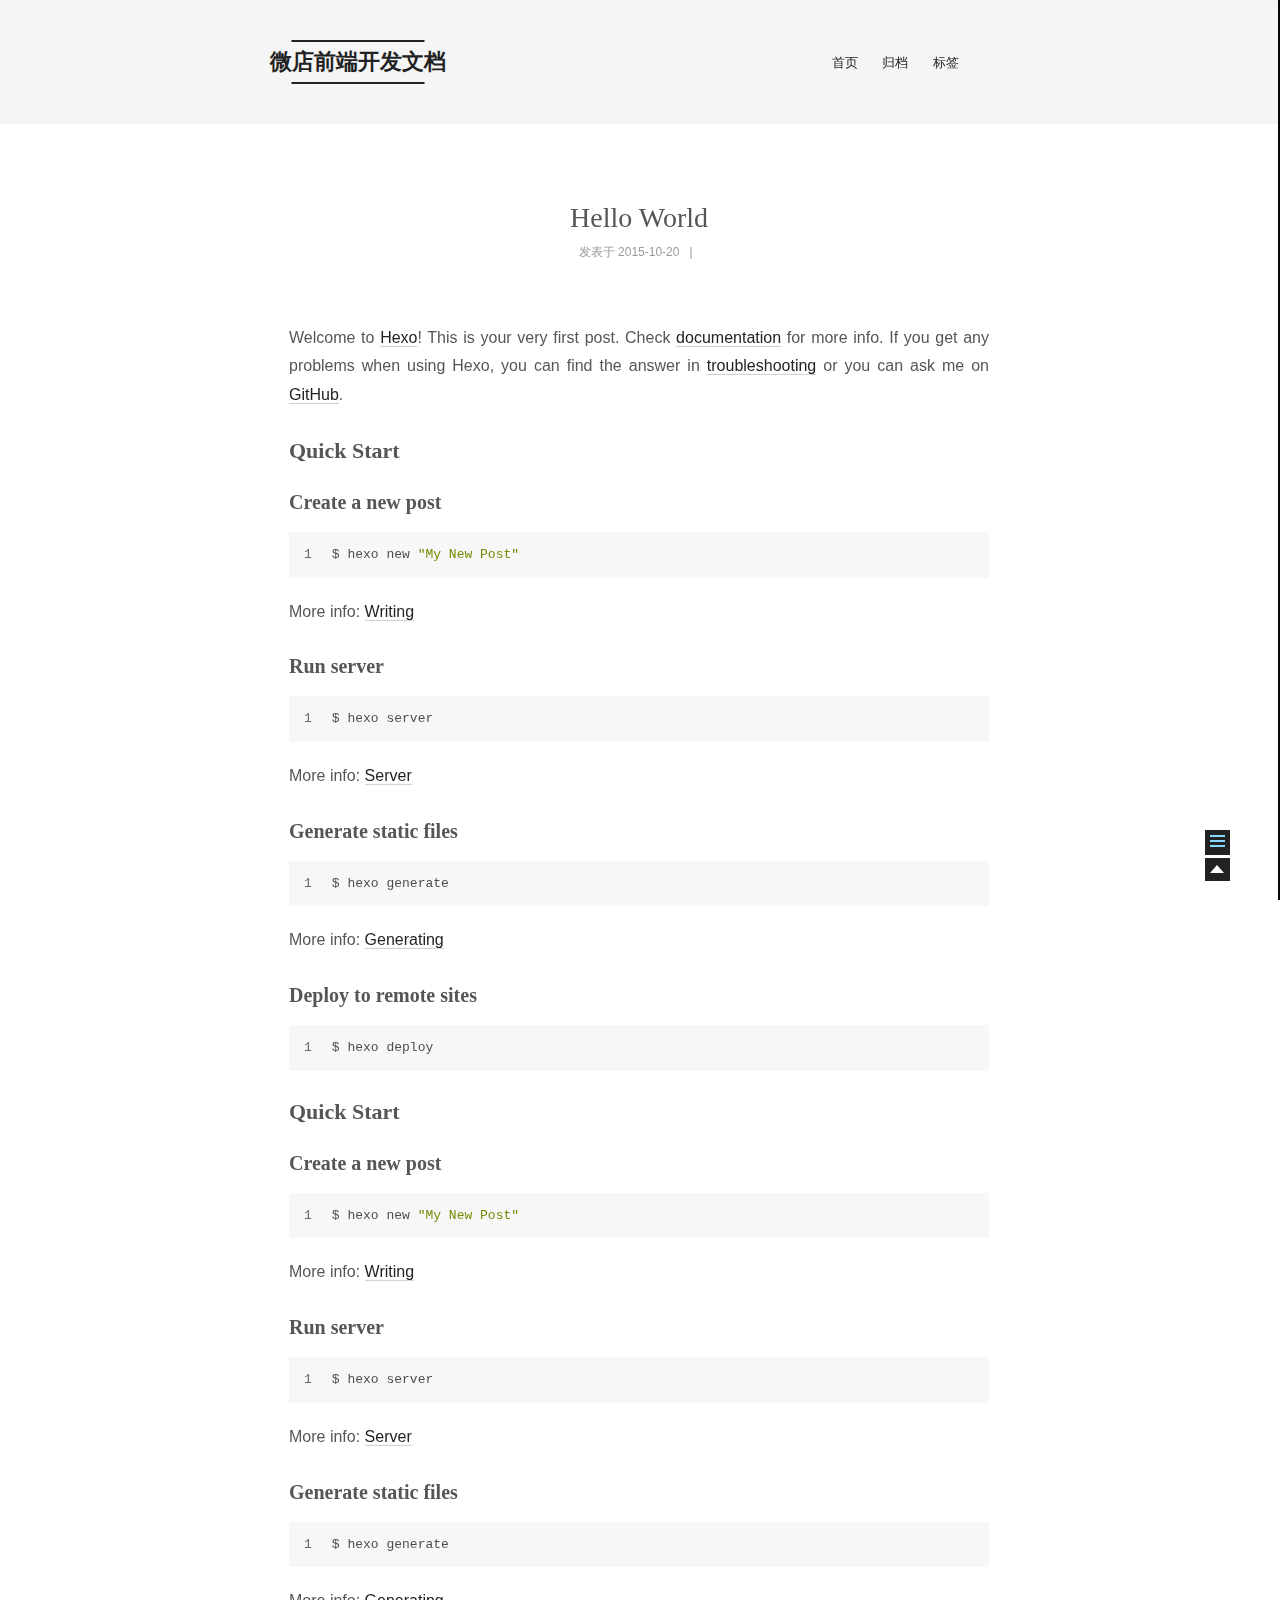
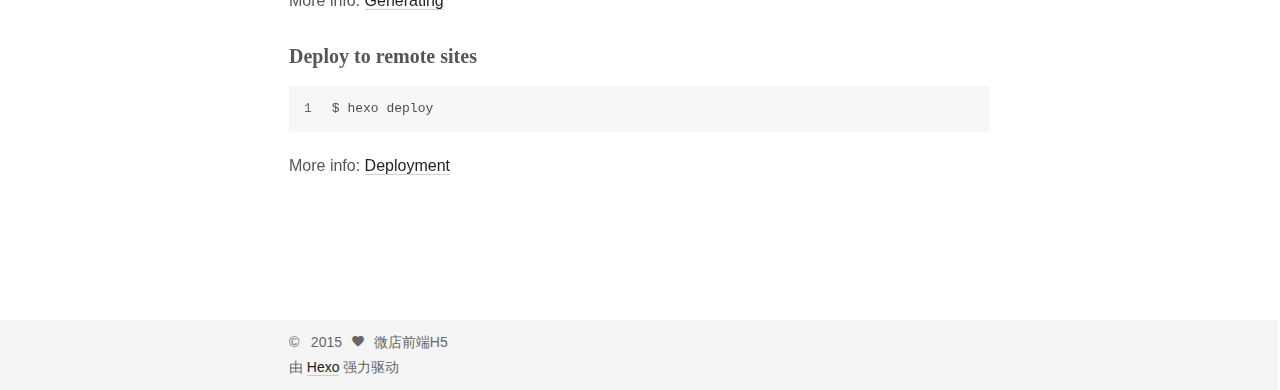
<file: 2015/10/20/hello-world/index.html>
<!doctype html>
<html class="theme-next use-motion theme-next-mist">
<head>
    

<meta charset="UTF-8"/>
<meta http-equiv="X-UA-Compatible" content="IE=edge,chrome=1" />
<meta name="viewport" content="width=device-width, initial-scale=1, maximum-scale=1"/>


<meta http-equiv="Cache-Control" content="no-transform" />
<meta http-equiv="Cache-Control" content="no-siteapp" />






  <link rel="stylesheet" type="text/css" href="/vendors/fancybox/source/jquery.fancybox.css?v=2.1.5"/>




<link rel="stylesheet" type="text/css" href="/css/main.css?v=0.4.4"/>




  <meta name="keywords" content="Hexo,next" />





  <link rel="shorticon icon" type="image/x-icon" href="/favicon.ico?v=0.4.4" />


<meta name="description" content="Welcome to Hexo! This is your very first post. Check documentation for more info. If you get any problems when using Hexo, you can find the answer in troubleshooting or you can ask me on GitHub.
Quick">
<meta property="og:type" content="article">
<meta property="og:title" content="Hello World">
<meta property="og:url" content="http://lingclingc.github.io/2015/10/20/hello-world/index.html">
<meta property="og:site_name" content="微店前端开发文档">
<meta property="og:description" content="Welcome to Hexo! This is your very first post. Check documentation for more info. If you get any problems when using Hexo, you can find the answer in troubleshooting or you can ask me on GitHub.
Quick">
<meta property="og:updated_time" content="2015-10-20T09:15:37.000Z">
<meta name="twitter:card" content="summary">
<meta name="twitter:title" content="Hello World">
<meta name="twitter:description" content="Welcome to Hexo! This is your very first post. Check documentation for more info. If you get any problems when using Hexo, you can find the answer in troubleshooting or you can ask me on GitHub.
Quick">


<script type="text/javascript" id="hexo.configuration">
  var CONFIG = {
    scheme: 'Mist',
    sidebar: 'post'
  };
</script>

    <title> Hello World // 微店前端开发文档 </title>
</head>
<body itemscope itemtype="http://schema.org/WebPage" lang="zh-Hans">
<!--[if lte IE 8]>
  <div style=' clear: both; height: 59px; padding:0 0 0 15px; position: relative;margin:0 auto;'>
    <a href="http://windows.microsoft.com/en-US/internet-explorer/products/ie/home?ocid=ie6_countdown_bannercode">
      <img src="http://7u2nvr.com1.z0.glb.clouddn.com/picouterie.jpg" border="0" height="42" width="820"
           alt="You are using an outdated browser. For a faster, safer browsing experience, upgrade for free today or use other browser ,like chrome firefox safari."
           style='margin-left:auto;margin-right:auto;display: block;'/>
    </a>
  </div>
<![endif]-->




<div class="container one-column page-post-detail">
    <div class="headband"></div>
    <header id="header" class="header" itemscope itemtype="http://schema.org/WPHeader">
        <div class="header-inner"><h1 class="site-meta">
  <span class="logo-line-before"><i></i></span>
  <a href="/" class="brand" rel="start">
      <span class="logo">
        <i class="icon-logo"></i>
      </span>
      <span class="site-title">微店前端开发文档</span>
  </a>
  <span class="logo-line-after"><i></i></span>
</h1>

<div class="site-nav-toggle">
  <button>
    <span class="btn-bar"></span>
    <span class="btn-bar"></span>
    <span class="btn-bar"></span>
  </button>
</div>

<nav class="site-nav">
  

  
    <ul id="menu" class="menu ">
      
        
        <li class="menu-item menu-item-home">
          <a href="/" rel="section">
            <i class="menu-item-icon icon-home"></i> <br />
            首页
          </a>
        </li>
      
        
        <li class="menu-item menu-item-archives">
          <a href="/archives" rel="section">
            <i class="menu-item-icon icon-archives"></i> <br />
            归档
          </a>
        </li>
      
        
        <li class="menu-item menu-item-tags">
          <a href="/tags" rel="section">
            <i class="menu-item-icon icon-tags"></i> <br />
            标签
          </a>
        </li>
      
    </ul>
  

  
</nav>


        </div>
    </header>

    <main id="main" class="main">
        <div class="main-inner">
            <div id="content" class="content">
                

  <div id="posts" class="posts-expand">
    

  <article class="post post-type-normal " itemscope itemtype="http://schema.org/Article">
    <header class="post-header">

      
      
        <h1 class="post-title" itemprop="name headline">
          
          
            
              Hello World
            
          
        </h1>
      

      <div class="post-meta">
        <span class="post-time">
          发表于
          <time itemprop="dateCreated" datetime="2015-10-20T17:15:37+08:00" content="2015-10-20">
            2015-10-20
          </time>
        </span>

        

        
          
            <span class="post-comments-count">
              &nbsp; | &nbsp;
              <a href="/2015/10/20/hello-world/#comments" itemprop="discussionUrl">
                <span class="post-comments-count ds-thread-count" data-thread-key="2015/10/20/hello-world/" itemprop="commentsCount"></span>
              </a>
            </span>
          
        
      </div>
    </header>

    <div class="post-body">

      
      

      
        <span itemprop="articleBody"><p>Welcome to <a href="http://hexo.io/" target="_blank" rel="external">Hexo</a>! This is your very first post. Check <a href="http://hexo.io/docs/" target="_blank" rel="external">documentation</a> for more info. If you get any problems when using Hexo, you can find the answer in <a href="http://hexo.io/docs/troubleshooting.html" target="_blank" rel="external">troubleshooting</a> or you can ask me on <a href="https://github.com/hexojs/hexo/issues" target="_blank" rel="external">GitHub</a>.</p>
<h2 id="Quick_Start">Quick Start</h2><h3 id="Create_a_new_post">Create a new post</h3><figure class="highlight bash"><table><tr><td class="gutter"><pre><span class="line">1</span><br></pre></td><td class="code"><pre><span class="line">$ hexo new <span class="string">"My New Post"</span></span><br></pre></td></tr></table></figure>
<p>More info: <a href="http://hexo.io/docs/writing.html" target="_blank" rel="external">Writing</a></p>
<h3 id="Run_server">Run server</h3><figure class="highlight bash"><table><tr><td class="gutter"><pre><span class="line">1</span><br></pre></td><td class="code"><pre><span class="line">$ hexo server</span><br></pre></td></tr></table></figure>
<p>More info: <a href="http://hexo.io/docs/server.html" target="_blank" rel="external">Server</a></p>
<h3 id="Generate_static_files">Generate static files</h3><figure class="highlight bash"><table><tr><td class="gutter"><pre><span class="line">1</span><br></pre></td><td class="code"><pre><span class="line">$ hexo generate</span><br></pre></td></tr></table></figure>
<p>More info: <a href="http://hexo.io/docs/generating.html" target="_blank" rel="external">Generating</a></p>
<h3 id="Deploy_to_remote_sites">Deploy to remote sites</h3><figure class="highlight bash"><table><tr><td class="gutter"><pre><span class="line">1</span><br></pre></td><td class="code"><pre><span class="line">$ hexo deploy</span><br></pre></td></tr></table></figure>
<h2 id="Quick_Start-1">Quick Start</h2><h3 id="Create_a_new_post-1">Create a new post</h3><figure class="highlight bash"><table><tr><td class="gutter"><pre><span class="line">1</span><br></pre></td><td class="code"><pre><span class="line">$ hexo new <span class="string">"My New Post"</span></span><br></pre></td></tr></table></figure>
<p>More info: <a href="http://hexo.io/docs/writing.html" target="_blank" rel="external">Writing</a></p>
<h3 id="Run_server-1">Run server</h3><figure class="highlight bash"><table><tr><td class="gutter"><pre><span class="line">1</span><br></pre></td><td class="code"><pre><span class="line">$ hexo server</span><br></pre></td></tr></table></figure>
<p>More info: <a href="http://hexo.io/docs/server.html" target="_blank" rel="external">Server</a></p>
<h3 id="Generate_static_files-1">Generate static files</h3><figure class="highlight bash"><table><tr><td class="gutter"><pre><span class="line">1</span><br></pre></td><td class="code"><pre><span class="line">$ hexo generate</span><br></pre></td></tr></table></figure>
<p>More info: <a href="http://hexo.io/docs/generating.html" target="_blank" rel="external">Generating</a></p>
<h3 id="Deploy_to_remote_sites-1">Deploy to remote sites</h3><figure class="highlight bash"><table><tr><td class="gutter"><pre><span class="line">1</span><br></pre></td><td class="code"><pre><span class="line">$ hexo deploy</span><br></pre></td></tr></table></figure>
<p>More info: <a href="http://hexo.io/docs/deployment.html" target="_blank" rel="external">Deployment</a></p>
</span>
      
    </div>

    <footer class="post-footer">
      

      

      
      
    </footer>
  </article>



    <div class="post-spread">
      
    </div>
  </div>


            </div>

            

            
              <div class="comments" id="comments">
                
                  <div class="ds-thread" data-thread-key="2015/10/20/hello-world/"
                       data-title="Hello World" data-url="http://lingclingc.github.io/2015/10/20/hello-world/">
                  </div>
                
              </div>
            
        </div>

        
  
  <div class="sidebar-toggle">
    <div class="sidebar-toggle-line-wrap">
      <span class="sidebar-toggle-line sidebar-toggle-line-first"></span>
      <span class="sidebar-toggle-line sidebar-toggle-line-middle"></span>
      <span class="sidebar-toggle-line sidebar-toggle-line-last"></span>
    </div>
  </div>

  <aside id="sidebar" class="sidebar">
    <div class="sidebar-inner">

      
        <ul class="sidebar-nav motion-element">
          <li class="sidebar-nav-toc sidebar-nav-active" data-target="post-toc-wrap" >
            文章目录
          </li>
          <li class="sidebar-nav-overview" data-target="site-overview">
            站点概览
          </li>
        </ul>
      

      <section class="site-overview">
        <div class="site-author motion-element" itemprop="author" itemscope itemtype="http://schema.org/Person">
          <img class="site-author-image" src="/images/default_avatar.jpg" alt="微店前端H5" itemprop="image"/>
          <p class="site-author-name" itemprop="name">微店前端H5</p>
        </div>
        <p class="site-description motion-element" itemprop="description"></p>
        <nav class="site-state motion-element">
          <div class="site-state-item site-state-posts">
            <a href="/archives">
              <span class="site-state-item-count">1</span>
              <span class="site-state-item-name">日志</span>
            </a>
          </div>

          <div class="site-state-item site-state-categories">
            
              <span class="site-state-item-count">0</span>
              <span class="site-state-item-name">分类</span>
              
          </div>

          <div class="site-state-item site-state-tags">
            <a href="/tags">
              <span class="site-state-item-count">0</span>
              <span class="site-state-item-name">标签</span>
              </a>
          </div>

        </nav>

        

        <div class="links-of-author motion-element">
          
        </div>

        
        

        <div class="links-of-author motion-element">
          
        </div>

      </section>

      
        <section class="post-toc-wrap sidebar-panel-active">
          <div class="post-toc-indicator-top post-toc-indicator"></div>
          <div class="post-toc">
            
            
              <div class="post-toc-content"><ol class="nav"><li class="nav-item nav-level-2"><a class="nav-link" href="#Quick_Start"><span class="nav-number">1.</span> <span class="nav-text">Quick Start</span></a><ol class="nav-child"><li class="nav-item nav-level-3"><a class="nav-link" href="#Create_a_new_post"><span class="nav-number">1.1.</span> <span class="nav-text">Create a new post</span></a></li><li class="nav-item nav-level-3"><a class="nav-link" href="#Run_server"><span class="nav-number">1.2.</span> <span class="nav-text">Run server</span></a></li><li class="nav-item nav-level-3"><a class="nav-link" href="#Generate_static_files"><span class="nav-number">1.3.</span> <span class="nav-text">Generate static files</span></a></li><li class="nav-item nav-level-3"><a class="nav-link" href="#Deploy_to_remote_sites"><span class="nav-number">1.4.</span> <span class="nav-text">Deploy to remote sites</span></a></li></ol></li><li class="nav-item nav-level-2"><a class="nav-link" href="#Quick_Start-1"><span class="nav-number">2.</span> <span class="nav-text">Quick Start</span></a><ol class="nav-child"><li class="nav-item nav-level-3"><a class="nav-link" href="#Create_a_new_post-1"><span class="nav-number">2.1.</span> <span class="nav-text">Create a new post</span></a></li><li class="nav-item nav-level-3"><a class="nav-link" href="#Run_server-1"><span class="nav-number">2.2.</span> <span class="nav-text">Run server</span></a></li><li class="nav-item nav-level-3"><a class="nav-link" href="#Generate_static_files-1"><span class="nav-number">2.3.</span> <span class="nav-text">Generate static files</span></a></li><li class="nav-item nav-level-3"><a class="nav-link" href="#Deploy_to_remote_sites-1"><span class="nav-number">2.4.</span> <span class="nav-text">Deploy to remote sites</span></a></li></ol></li></ol></div>
            
          </div>
          <div class="post-toc-indicator-bottom post-toc-indicator"></div>
        </section>
      

    </div>
  </aside>


    </main>

    <footer id="footer" class="footer">
        <div class="footer-inner">
            <div class="copyright" >
  
  &copy; &nbsp; 
  <span itemprop="copyrightYear">2015</span>
  <span class="with-love">
    <i class="icon-heart"></i>
  </span>
  <span class="author" itemprop="copyrightHolder">微店前端H5</span>
</div>

<div class="powered-by">
  由 <a class="theme-link" href="http://hexo.io">Hexo</a> 强力驱动
</div>




        </div>
    </footer>

    <div class="back-to-top"></div>
</div>

<script type="text/javascript" src="/vendors/jquery/index.js?v=2.1.3"></script>

  
  
  
    

  
    
  

  <script type="text/javascript">
    var duoshuoQuery = {short_name:"lingclingcgithub"};
    (function() {
      var ds = document.createElement('script');
      ds.type = 'text/javascript';ds.async = true;
      ds.src = (document.location.protocol == 'https:' ? 'https:' : 'http:') + '//static.duoshuo.com/embed.js';
      ds.charset = 'UTF-8';
      (document.getElementsByTagName('head')[0]
      || document.getElementsByTagName('body')[0]).appendChild(ds);
    })();
  </script>
    
     
  	<script src="/js/ua-parser.min.js"></script>
  	<script src="/js/hook-duoshuo.js"></script>
  

    
  
  
  <script type="text/javascript" src="/vendors/fancybox/source/jquery.fancybox.pack.js"></script>
  <script type="text/javascript" src="/js/fancy-box.js?v=0.4.4"></script>


  <script type="text/javascript" src="/js/helpers.js?v=0.4.4"></script>
  

  <script type="text/javascript" src="/vendors/velocity/velocity.min.js"></script>
  <script type="text/javascript" src="/vendors/velocity/velocity.ui.min.js"></script>

  <script type="text/javascript" src="/js/motion_global.js?v=0.4.4" id="motion.global"></script>



  <script type="text/javascript" src="/js/search-toggle.js"></script>


  
<script type="text/javascript" src="/js/bootstrap.scrollspy.js?v=0.4.4" id="bootstrap.scrollspy.custom"></script>


<script type="text/javascript" id="sidebar.toc.highlight">
  $(document).ready(function () {
    var tocSelector = '.post-toc';
    var $tocSelector = $(tocSelector);
    var activeCurrentSelector = '.active-current';

    $tocSelector
      .on('activate.bs.scrollspy', function () {
        var $currentActiveElement = $(tocSelector + ' .active').last();

        removeCurrentActiveClass();
        $currentActiveElement.addClass('active-current');

        $tocSelector[0].scrollTop = $currentActiveElement.position().top;
      })
      .on('clear.bs.scrollspy', function () {
        removeCurrentActiveClass();
      });

    function removeCurrentActiveClass () {
      $(tocSelector + ' ' + activeCurrentSelector)
        .removeClass(activeCurrentSelector.substring(1));
    }

    function processTOC () {
      getTOCMaxHeight();
      toggleTOCOverflowIndicators();
    }

    function getTOCMaxHeight () {
      var height = $('.sidebar').height() -
                   $tocSelector.position().top -
                   $('.post-toc-indicator-bottom').height();

      $tocSelector.css('height', height);

      return height;
    }

    function toggleTOCOverflowIndicators () {
      tocOverflowIndicator(
        '.post-toc-indicator-top',
        $tocSelector.scrollTop() > 0 ? 'show' : 'hide'
      );

      tocOverflowIndicator(
        '.post-toc-indicator-bottom',
        $tocSelector.scrollTop() >= $tocSelector.find('ol').height() - $tocSelector.height() ? 'hide' : 'show'
      )
    }

    $(document).on('sidebar.motion.complete', function () {
      processTOC();
    });

    $('body').scrollspy({ target: tocSelector });
    $(window).on('resize', function () {
      if ( $('.sidebar').hasClass('sidebar-active') ) {
        processTOC();
      }
    });

    onScroll($tocSelector);

    function onScroll (element) {
      element.on('mousewheel DOMMouseScroll', function (event) {
          var oe = event.originalEvent;
          var delta = oe.wheelDelta || -oe.detail;

          this.scrollTop += ( delta < 0 ? 1 : -1 ) * 30;
          event.preventDefault();

          toggleTOCOverflowIndicators();
      });
    }

    function tocOverflowIndicator (indicator, action) {
      var $indicator = $(indicator);
      var opacity = action === 'show' ? 0.4 : 0;
      $indicator.velocity ?
        $indicator.velocity('stop').velocity({
          opacity: opacity
        }, { duration: 100 }) :
        $indicator.stop().animate({
          opacity: opacity
        }, 100);
    }

  });
</script>

<script type="text/javascript" id="sidebar.nav">
  $(document).ready(function () {
    var html = $('html');
    var TAB_ANIMATE_DURATION = 200;
    var hasVelocity = $.isFunction(html.velocity);

    $('.sidebar-nav li').on('click', function () {
      var item = $(this);
      var activeTabClassName = 'sidebar-nav-active';
      var activePanelClassName = 'sidebar-panel-active';
      if (item.hasClass(activeTabClassName)) {
        return;
      }

      var currentTarget = $('.' + activePanelClassName);
      var target = $('.' + item.data('target'));

      hasVelocity ?
        currentTarget.velocity('transition.slideUpOut', TAB_ANIMATE_DURATION, function () {
          target
            .velocity('stop')
            .velocity('transition.slideDownIn', TAB_ANIMATE_DURATION)
            .addClass(activePanelClassName);
        }) :
        currentTarget.animate({ opacity: 0 }, TAB_ANIMATE_DURATION, function () {
          currentTarget.hide();
          target
            .stop()
            .css({'opacity': 0, 'display': 'block'})
            .animate({ opacity: 1 }, TAB_ANIMATE_DURATION, function () {
              currentTarget.removeClass(activePanelClassName);
              target.addClass(activePanelClassName);
            });
        });

      item.siblings().removeClass(activeTabClassName);
      item.addClass(activeTabClassName);
    });

    $('.post-toc a').on('click', function (e) {
      e.preventDefault();
      var targetSelector = escapeSelector(this.getAttribute('href'));
      var offset = $(targetSelector).offset().top;
      hasVelocity ?
        html.velocity('stop').velocity('scroll', {
          offset: offset  + 'px',
          mobileHA: false
        }) :
        $('html, body').stop().animate({
          scrollTop: offset
        }, 500);
    });

    // Expand sidebar on post detail page by default, when post has a toc.
    var $tocContent = $('.post-toc-content');
    if (isDesktop() && CONFIG.sidebar === 'post') {
      if ($tocContent.length > 0 && $tocContent.html().trim().length > 0) {
        displaySidebar();
      }
    }
  });
</script>



<script type="text/javascript">
    $(document).ready(function () {
        if (CONFIG.sidebar === 'always') {
            displaySidebar();
        }
    });
</script>








<!-- lazyload -->
<script type="text/javascript" src="/js/lazyload.js"></script>
<script type="text/javascript">
    jQuery(function () {
        jQuery("#posts img").lazyload({
            placeholder: "/images/loading.gif",
            effect: "fadeIn"
        });
    });
</script>
</body>
</html>
</file>
<file: css/main.css>
/* normalize.css v3.0.2 | MIT License | git.io/normalize */
html {
  font-family: sans-serif; /* 1 */
  -ms-text-size-adjust: 100%; /* 2 */
  -webkit-text-size-adjust: 100%; /* 2 */
}
body {
  margin: 0;
}
article,
aside,
details,
figcaption,
figure,
footer,
header,
hgroup,
main,
menu,
nav,
section,
summary {
  display: block;
}
audio,
canvas,
progress,
video {
  display: inline-block; /* 1 */
  vertical-align: baseline; /* 2 */
}
audio:not([controls]) {
  display: none;
  height: 0;
}
[hidden],
template {
  display: none;
}
a {
  background-color: transparent;
}
a:active,
a:hover {
  outline: 0;
}
abbr[title] {
  border-bottom: 1px dotted;
}
b,
strong {
  font-weight: bold;
}
dfn {
  font-style: italic;
}
h1 {
  font-size: 2em;
  margin: 0.67em 0;
}
mark {
  background: #ff0;
  color: #000;
}
small {
  font-size: 80%;
}
sub,
sup {
  font-size: 75%;
  line-height: 0;
  position: relative;
  vertical-align: baseline;
}
sup {
  top: -0.5em;
}
sub {
  bottom: -0.25em;
}
img {
  border: 0;
}
svg:not(:root) {
  overflow: hidden;
}
figure {
  margin: 1em 40px;
}
hr {
  -moz-box-sizing: content-box;
  box-sizing: content-box;
  height: 0;
}
pre {
  overflow: auto;
}
code,
kbd,
pre,
samp {
  font-family: monospace, monospace;
  font-size: 1em;
}
button,
input,
optgroup,
select,
textarea {
  color: inherit; /* 1 */
  font: inherit; /* 2 */
  margin: 0; /* 3 */
}
button {
  overflow: visible;
}
button,
select {
  text-transform: none;
}
button,
html input[type="button"],
input[type="reset"],
input[type="submit"] {
  -webkit-appearance: button; /* 2 */
  cursor: pointer; /* 3 */
}
button[disabled],
html input[disabled] {
  cursor: default;
}
button::-moz-focus-inner,
input::-moz-focus-inner {
  border: 0;
  padding: 0;
}
input {
  line-height: normal;
}
input[type="checkbox"],
input[type="radio"] {
  box-sizing: border-box; /* 1 */
  padding: 0; /* 2 */
}
input[type="number"]::-webkit-inner-spin-button,
input[type="number"]::-webkit-outer-spin-button {
  height: auto;
}
input[type="search"] {
  -webkit-appearance: textfield; /* 1 */
  -moz-box-sizing: content-box;
  -webkit-box-sizing: content-box; /* 2 */
  box-sizing: content-box;
}
input[type="search"]::-webkit-search-cancel-button,
input[type="search"]::-webkit-search-decoration {
  -webkit-appearance: none;
}
fieldset {
  border: 1px solid #c0c0c0;
  margin: 0 2px;
  padding: 0.35em 0.625em 0.75em;
}
legend {
  border: 0; /* 1 */
  padding: 0; /* 2 */
}
textarea {
  overflow: auto;
}
optgroup {
  font-weight: bold;
}
table {
  border-collapse: collapse;
  border-spacing: 0;
}
td,
th {
  padding: 0;
}
::selection {
  background: #262a30;
  color: #fff;
}
body {
  position: relative;
  font-family: Lato, "Microsoft Jhenghei", "Hiragino Sans GB", "Microsoft YaHei", sans-serif;
  font-size: 16px;
  line-height: 1.8;
  color: #555;
  background: #fff;
}
@media (min-width: 768px) and (max-width: 991px) {
  body {
    padding-right: 0 !important;
  }
}
@media (max-width: 767px) {
  body {
    padding-right: 0 !important;
  }
}
h1,
h2,
h3,
h4,
h5,
h6 {
  margin: 0;
  padding: 0;
  font-weight: bold;
  line-height: 1;
  font-family: Cambria, Georgia, "Microsoft Jhenghei", "Hiragino Sans GB", "Microsoft YaHei", "Times New Roman", serif;
}
h1 {
  font-size: 24px;
}
@media (max-width: 767px) {
  h1 {
    font-size: 20px;
  }
}
h2 {
  font-size: 22px;
}
@media (max-width: 767px) {
  h2 {
    font-size: 18px;
  }
}
h3 {
  font-size: 20px;
}
@media (max-width: 767px) {
  h3 {
    font-size: 16px;
  }
}
h4 {
  font-size: 18px;
}
@media (max-width: 767px) {
  h4 {
    font-size: 14px;
  }
}
h5 {
  font-size: 16px;
}
@media (max-width: 767px) {
  h5 {
    font-size: 12px;
  }
}
h6 {
  font-size: 14px;
}
@media (max-width: 767px) {
  h6 {
    font-size: 10px;
  }
}
p {
  margin: 20px 0;
}
a {
  color: #222;
  text-decoration: none;
  border-bottom: 1px solid #999;
}
a:hover {
  border-bottom-color: #222;
}
ul {
  list-style: none;
}
blockquote {
  margin: 0;
  padding: 0;
}
img {
  display: block;
  margin: auto 0;
  max-width: 100%;
  height: auto;
}
h2,
h3,
h4,
h5,
h6 {
  margin: 60px 0 15px;
}
ul {
  list-style: square;
}
a {
  word-wrap: break-word;
}
hr {
  margin: 40px 0;
  height: 3px;
  border: none;
  background-color: #ddd;
  background-image: repeating-linear-gradient(-45deg, #fff, #fff 4px, transparent 4px, transparent 8px);
}
blockquote {
  padding: 0 15px;
  color: #666;
  border-left: 4px solid #ddd;
}
blockquote cite::before {
  content: "-";
  padding: 0 5px;
}
dt {
  font-weight: 700;
}
dd {
  margin: 0;
  padding: 0;
}
.pullquote {
  width: 45%;
}
.pullquote.left {
  float: left;
  margin-left: 5px;
  margin-right: 10px;
}
.pullquote.right {
  float: right;
  margin-left: 10px;
  margin-right: 5px;
}
.highlight table,
.gist table {
  width: auto;
}
.highlight table td,
.gist table td {
  border: none;
}
.highlight a,
.gist a {
  color: #222 !important;
  text-decoration: none !important;
}
.video-container {
  position: relative;
  padding-top: 60%;
  height: 0;
  overflow: hidden;
}
.video-container iframe,
.video-container object,
.video-container embed {
  position: absolute;
  top: 0;
  left: 0;
  width: 100%;
  height: 100%;
}
table {
  width: 100%;
  border-collapse: collapse;
  border-spacing: 0;
}
caption,
th,
td {
  text-align: left;
  vertical-align: middle;
  font-weight: normal;
}
th {
  font-weight: 700;
  border-bottom: 3px solid #ddd;
  padding-bottom: 10px;
}
td {
  border-bottom: 1px solid #ddd;
  padding: 10px 0;
}
.text-left {
  text-align: left;
}
.text-center {
  text-align: center;
}
.text-right {
  text-align: right;
}
.text-justify {
  text-align: justify;
}
.text-nowrap {
  white-space: nowrap;
}
.text-lowercase {
  text-transform: lowercase;
}
.text-uppercase {
  text-transform: uppercase;
}
.text-capitalize {
  text-transform: capitalize;
}
.center-block {
  display: block;
  margin-left: auto;
  margin-right: auto;
}
.clearfix:before,
.clearfix:after {
  content: " ";
  display: table;
}
.clearfix:after {
  clear: both;
}
.full-image.full-image.full-image {
  border: none;
}
@media (min-width: 992px) {
  .full-image.full-image.full-image {
    max-width: none;
    width: 126%;
    margin: 0 -13%;
  }
}
.blockquote-center,
.page-home .post-type-quote blockquote,
.page-post-detail .post-type-quote blockquote {
  position: relative;
  margin: 40px 0;
  padding: 0;
  border-left: none;
  text-align: center;
}
.blockquote-center::before,
.page-home .post-type-quote blockquote::before,
.page-post-detail .post-type-quote blockquote::before,
.blockquote-center::after,
.page-home .post-type-quote blockquote::after,
.page-post-detail .post-type-quote blockquote::after {
  position: absolute;
  content: ' ';
  display: block;
  width: 100%;
  height: 24px;
  opacity: 0.2;
  background: url("[data-uri]") no-repeat;
  background-position: 0 -7px;
  background-size: 24px 24px;
}
.blockquote-center::before,
.page-home .post-type-quote blockquote::before,
.page-post-detail .post-type-quote blockquote::before {
  top: -20px;
  border-top: 1px solid #ccc;
}
.blockquote-center::after,
.page-home .post-type-quote blockquote::after,
.page-post-detail .post-type-quote blockquote::after {
  bottom: -20px;
  border-bottom: 1px solid #ccc;
  background-position: 100% 7px;
}
.blockquote-center p,
.page-home .post-type-quote blockquote p,
.page-post-detail .post-type-quote blockquote p,
.blockquote-center div,
.page-home .post-type-quote blockquote div,
.page-post-detail .post-type-quote blockquote div {
  text-align: center;
}
.use-motion .motion-element {
  opacity: 0;
}
@font-face {
  font-family: 'default';
  src: url("../fonts/icon-default/icomoon.eot?-9394c0");
  src: url("../fonts/icon-default/icomoon.eot?#iefix-9394c0") format('embedded-opentype'), url("../fonts/icon-default/icomoon.woff?-9394c0") format('woff'), url("../fonts/icon-default/icomoon.ttf?-9394c0") format('truetype'), url("../fonts/icon-default/icomoon.svg?-9394c0#default") format('svg');
  font-weight: normal;
  font-style: normal;
}
[class^="icon-"],
[class*=" icon-"] {
  font-family: 'default';
  speak: none;
  font-style: normal;
  font-weight: normal;
  font-variant: normal;
  text-transform: none;
  line-height: 1;
/* Better Font Rendering =========== */
  -webkit-font-smoothing: antialiased;
  -moz-osx-font-smoothing: grayscale;
}
.icon-logo {
  font-size: 24px;
  color: #fff;
}
.icon-home,
.icon-categories,
.icon-archives,
.icon-tags,
.icon-about,
.icon-feed {
  font-size: 24px;
  color: #000;
}
.icon-external-link {
  font-size: 14px;
}
.icon-heart {
  font-size: 14px;
}
.icon-logo:before {
  content: "\e61c";
}
.icon-home:before {
  content: "\e605";
}
.icon-categories:before {
  content: "\e625";
}
.icon-archives:before {
  content: "\e60b";
}
.icon-tags:before {
  content: "\e610";
}
.icon-about:before {
  content: "\e612";
}
.icon-feed:before {
  content: "\e62b";
}
.icon-external-link:before {
  content: "\e607";
}
.icon-heart:before {
  content: "\e601";
}
.icon-account-circle:before {
  content: "\e600";
}
.icon-favorite-outline:before {
  content: "\e602";
}
.icon-get-app:before {
  content: "\e603";
}
.icon-grade:before {
  content: "\e604";
}
.icon-invert-colors:before {
  content: "\e606";
}
.icon-room:before {
  content: "\e608";
}
.icon-schedule:before {
  content: "\e609";
}
.icon-search:before {
  content: "\e60a";
}
.icon-location-on:before {
  content: "\e60c";
}
.icon-brightness-high:before {
  content: "\e60d";
}
.icon-brightness-low:before {
  content: "\e60e";
}
.icon-brightness-medium:before {
  content: "\e60f";
}
.icon-format-quote:before {
  content: "\e611";
}
.icon-keyboard-arrow-down:before {
  content: "\e613";
}
.icon-keyboard-arrow-left:before {
  content: "\e614";
}
.icon-keyboard-arrow-right:before {
  content: "\e615";
}
.icon-keyboard-arrow-up:before {
  content: "\e616";
}
.icon-keyboard-capslock:before {
  content: "\e617";
}
.icon-audiotrack:before {
  content: "\e618";
}
.icon-brightness-1:before {
  content: "\e619";
}
.icon-brightness-2:before {
  content: "\e61a";
}
.icon-brightness-3:before {
  content: "\e61b";
}
.icon-brightness-4:before {
  content: "\e61c";
}
.icon-brightness-5:before {
  content: "\e61d";
}
.icon-brightness-6:before {
  content: "\e61e";
}
.icon-brightness-7:before {
  content: "\e61f";
}
.icon-filter-vintage:before {
  content: "\e620";
}
.icon-hdr-strong:before {
  content: "\e621";
}
.icon-nature-people:before {
  content: "\e622";
}
.icon-timelapse:before {
  content: "\e623";
}
.icon-timer-auto:before {
  content: "\e624";
}
.icon-layers:before {
  content: "\e625";
}
.icon-pin-drop:before {
  content: "\e626";
}
.icon-arrow-drop-down:before {
  content: "\e627";
}
.icon-arrow-drop-up:before {
  content: "\e628";
}
.icon-check:before {
  content: "\e629";
}
.icon-close:before {
  content: "\e62a";
}
.icon-whatshot:before {
  content: "\e62b";
}
.icon-radio-button-on:before {
  content: "\e62c";
}
.icon-star:before {
  content: "\e62d";
}
.post pre,
.post .highlight {
  background: #f7f7f7;
  margin: 20px 0;
  padding: 15px;
  overflow: auto;
  font-size: 13px;
  color: #4d4d4c;
  line-height: 1.2;
}
.post .highlight .gutter pre,
.post .gist .gist-file .gist-data .line-numbers {
  color: #666;
}
.post pre,
.post code {
  font-family: "PT Mono", Consolas, Monaco, Menlo, monospace;
}
.post code {
  background: #eee;
  text-shadow: 0 1px #fff;
  padding: 0 0.3em;
}
.post pre code {
  background: none;
  text-shadow: none;
  padding: 0;
}
.post .highlight pre {
  border: none;
  margin: 0;
  padding: 0;
}
.post .highlight table {
  margin: 0;
  width: auto;
}
.post .highlight td {
  border: none;
  padding: 0;
}
.post .highlight figcaption {
  font-size: 0.85em;
  color: #8e908c;
  line-height: 1em;
  margin-bottom: 1em;
}
.post .highlight figcaption:before,
.post .highlight figcaption:after {
  content: " ";
  display: table;
}
.post .highlight figcaption:after {
  clear: both;
}
.post .highlight figcaption a {
  float: right;
}
.post .highlight .gutter pre {
  text-align: right;
  padding-right: 20px;
}
.post .highlight .line {
  height: 20px;
}
.post .gist {
  margin: 20px 0;
  border-style: solid;
  border-color: #ccc;
  border-width: 1px 0;
  background: #f7f7f7;
  padding: 15px 40px 15px 15px;
}
.post .gist .gist-file {
  border: none;
  font-family: "PT Mono", Consolas, Monaco, Menlo, monospace;
  margin: 0;
}
.post .gist .gist-file .gist-data {
  background: none;
  border: none;
}
.post .gist .gist-file .gist-data .line-numbers {
  background: none;
  border: none;
  padding: 0 20px 0 0;
}
.post .gist .gist-file .gist-data .line-data {
  padding: 0 !important;
}
.post .gist .gist-file .highlight {
  margin: 0;
  padding: 0;
  border: none;
}
.post .gist .gist-file .gist-meta {
  background: #f7f7f7;
  color: #8e908c;
  font: 13px Lato, "Microsoft Jhenghei", "Hiragino Sans GB", "Microsoft YaHei", sans-serif;
  text-shadow: 0 0;
  padding: 0;
  margin-top: 1em;
  margin-left: 40px;
}
.post .gist .gist-file .gist-meta a {
  color: color-link;
  font-weight: normal;
}
.post .gist .gist-file .gist-meta a:hover {
  text-decoration: underline;
}
pre .comment {
  color: #8e908c;
}
pre .variable,
pre .attribute,
pre .tag,
pre .regexp,
pre .ruby .constant,
pre .xml .tag .title,
pre .xml .pi,
pre .xml .doctype,
pre .html .doctype,
pre .css .id,
pre .css .class,
pre .css .pseudo {
  color: #c82829;
}
pre .number,
pre .preprocessor,
pre .built_in,
pre .literal,
pre .params,
pre .constant {
  color: #f5871f;
}
pre .ruby .class .title,
pre .css .rules .attribute {
  color: #718c00;
}
pre .string,
pre .value,
pre .inheritance,
pre .header,
pre .ruby .symbol,
pre .xml .cdata {
  color: #718c00;
}
pre .title,
pre .css .hexcolor {
  color: #3e999f;
}
pre .function,
pre .python .decorator,
pre .python .title,
pre .ruby .function .title,
pre .ruby .title .keyword,
pre .perl .sub,
pre .javascript .title,
pre .coffeescript .title {
  color: #4271ae;
}
pre .keyword,
pre .javascript .function {
  color: #8959a8;
}
html,
body {
  height: 100%;
}
.container {
  position: relative;
  min-height: 100%;
}
.header-inner {
  margin: 0 auto;
  padding: 100px 0 70px;
  width: 960px;
}
.one-column .header-inner {
  width: 700px;
}
.main {
  padding-bottom: 150px;
}
.main-inner {
  margin: 0 auto;
  width: 960px;
}
.one-column .main-inner {
  width: 700px;
}
.main-inner .content {
  width: 700px;
}
.footer {
  position: absolute;
  left: 0;
  bottom: 0;
  width: 100%;
  min-height: 50px;
}
.footer-inner {
  margin: 20px auto;
  width: 960px;
}
.one-column .footer-inner {
  width: 700px;
}
.headband {
  height: 3px;
  background: #222;
}
.header {
  background: #fff;
}
.header-inner {
  position: relative;
}
.site-meta {
  margin: 0;
  text-align: left;
}
@media (max-width: 767px) {
  .site-meta {
    text-align: center;
  }
}
.brand {
  position: relative;
  display: inline-block;
  padding: 0 25px;
  color: #fff;
  background: #222;
  border-bottom: none;
  font-family: Lato, "Microsoft Jhenghei", "Hiragino Sans GB", "Microsoft YaHei", sans-serif;
}
.logo {
  display: inline-block;
  margin-right: 5px;
  line-height: 36px;
  vertical-align: top;
}
.site-title {
  display: inline-block;
  vertical-align: top;
  line-height: 36px;
  font-size: 20px;
  font-weight: normal;
}
.use-motion .brand {
  opacity: 0;
}
.use-motion .logo,
.use-motion .site-title {
  opacity: 0;
  position: relative;
  top: -10px;
}
.site-nav-toggle {
  display: none;
  position: absolute;
  top: 10px;
  left: 10px;
}
@media (max-width: 767px) {
  .site-nav-toggle {
    display: block;
  }
}
.site-nav-toggle button {
  margin-top: 2px;
  padding: 9px 10px;
  background: transparent;
  border: none;
}
@media (max-width: 767px) {
  .site-nav {
    display: none;
    margin: 0 -10px;
    padding: 0 10px;
    clear: both;
    border-top: 1px solid #ddd;
  }
}
@media (min-width: 768px) and (max-width: 991px) {
  .site-nav {
    display: block !important;
  }
}
@media (min-width: 992px) {
  .site-nav {
    display: block !important;
  }
}
.menu {
  margin-top: 20px;
  padding-left: 0;
  text-align: center;
}
.menu .menu-item {
  display: inline-block;
  margin-left: 20px;
}
@media screen and (max-width: 767px) {
  .menu .menu-item {
    margin-top: 10px;
  }
}
.menu .menu-item:first-child {
  margin-left: 0;
}
.menu .menu-item a {
  display: block;
  font-size: 13px;
  text-transform: capitalize;
  line-height: 1.5;
  border-bottom: 1px solid transparent;
  transition-property: border-color;
  transition-duration: 0.2s;
  transition-timing-function: ease-in-out;
  transition-delay: 0s;
}
.menu .menu-item a:hover {
  border-bottom-color: #222;
}
.translation {
  margin-top: -20px;
  font-size: 14px;
  color: #999;
}
.post:last-child .post-eof.post-eof.post-eof {
  display: none;
}
.sidebar-toggle {
  position: fixed;
  right: 50px;
  bottom: 45px;
  width: 15px;
  height: 15px;
  padding: 5px;
  background: #222;
  line-height: 0;
  z-index: 1050;
  cursor: pointer;
  -webkit-transform: translateZ(0);
}
@media (min-width: 768px) and (max-width: 991px) {
  .sidebar-toggle {
    display: none;
  }
}
@media (max-width: 767px) {
  .sidebar-toggle {
    display: none;
  }
}
.sidebar-toggle-line {
  position: relative;
  display: inline-block;
  vertical-align: top;
  height: 2px;
  width: 100%;
  background: #fff;
  margin-top: 3px;
}
.sidebar-toggle-line:first-child {
  margin-top: 0;
}
.sidebar {
  width: 0;
  position: fixed;
  right: 0;
  top: 0;
  bottom: 0;
  z-index: 1040;
  box-shadow: inset 0 2px 6px #000;
  background: #222;
  -webkit-transform: translateZ(0);
}
.sidebar a {
  color: #999;
  border-bottom-color: #555;
}
.sidebar a:hover {
  color: #eee;
}
@media (min-width: 768px) and (max-width: 991px) {
  .sidebar {
    display: none !important;
  }
}
@media (max-width: 767px) {
  .sidebar {
    display: none !important;
  }
}
.sidebar-inner {
  position: relative;
  padding: 20px 10px;
  color: #999;
  text-align: center;
}
.site-author-image {
  display: block;
  margin: 0 auto;
  max-width: 96px;
  height: auto;
  border: 2px solid #333;
  padding: 2px;
}
.site-author-name {
  margin: 5px 0 0;
  color: #f5f5f5;
}
.site-description {
  margin-top: 5px;
  font-size: 14px;
  color: #555;
}
.site-state {
  overflow: hidden;
  line-height: 1.4;
}
.site-state-item {
  display: inline-block;
  padding: 0 15px;
  border-left: 1px solid #333;
}
.site-state-item:first-child {
  border-left: none;
}
.site-state-item a {
  border-bottom: none;
}
.site-state-item-count {
  display: block;
  text-align: center;
  font-size: 18px;
}
.site-state-item-name {
  font-size: 13px;
}
.feed-link {
  margin-top: 20px;
}
.feed-link a {
  display: inline-block;
  padding: 0 15px;
  color: #fc6423;
  border: 1px solid #fc6423;
  border-radius: 4px;
}
.feed-link a i {
  color: #fc6423;
  font-size: 14px;
}
.feed-link a:hover {
  color: #fff;
  background: #fc6423;
}
.feed-link a:hover i {
  color: #fff;
}
.links-of-author {
  margin-top: 20px;
}
.links-of-author a {
  display: inline-block;
  vertical-align: middle;
  margin-right: 10px;
  margin-bottom: 10px;
  border-bottom-color: #555;
  font-size: 13px;
}
.links-of-author a:before {
  display: inline-block;
  vertical-align: middle;
  margin-right: 3px;
  content: " ";
  width: 4px;
  height: 4px;
  border-radius: 50%;
  background: #21ffd6;
}
.sidebar-nav {
  margin: 0;
  padding-left: 0;
}
.sidebar-nav li {
  display: inline-block;
  cursor: pointer;
  border-bottom: 1px solid transparent;
  font-size: 15px;
}
.sidebar-nav li:hover {
  color: #f5f5f5;
}
.page-post-detail .sidebar-nav-toc {
  padding: 0 5px;
}
.page-post-detail .sidebar-nav-overview {
  margin-left: 10px;
}
.sidebar-nav .sidebar-nav-active {
  color: #87daff;
  border-bottom-color: #87daff;
}
.sidebar-nav .sidebar-nav-active:hover {
  color: #87daff;
}
.post-toc {
  overflow: hidden;
  position: relative;
}
.post-toc-empty {
  font-size: 14px;
  color: #666;
}
.post-toc ol {
  overflow: auto;
  margin: 0;
  padding: 0 10px 10px;
  text-align: left;
  list-style: none;
  font-size: 14px;
}
.post-toc ol a {
  color: #999;
}
.post-toc ol a:hover {
  color: #ccc;
}
.post-toc .nav .nav-child {
  display: none;
}
.post-toc .nav .active .nav-child {
  display: block;
}
.post-toc .nav .active > a {
  color: #ccc;
}
.post-toc .nav .active-current > a {
  color: #87daff;
}
.post-toc .nav .active-current > a:hover {
  color: #87daff;
}
.post-toc-indicator {
  height: 20px;
  opacity: 0.4;
  background: no-repeat 10px 50%;
  background-size: 10px 12px;
}
.post-toc-indicator-top {
  opacity: 0;
  margin-top: 10px;
  background-image: url("[data-uri]");
}
.post-toc-indicator-bottom {
  position: absolute;
  width: 100%;
  background-image: url("[data-uri]");
}
.footer {
  font-size: 14px;
  color: #999;
}
.footer img {
  border: none;
}
.footer-inner {
  text-align: center;
}
.with-love {
  display: inline-block;
  margin: 0 5px;
}
.powered-by,
.theme-info {
  display: inline-block;
}
.powered-by {
  margin-right: 10px;
}
.powered-by::after {
  content: " ";
  padding-left: 10px;
}
.cc-license {
  margin-top: 10px;
  text-align: center;
}
.cc-license .cc-opacity {
  opacity: 0.7;
  border-bottom: none;
}
.cc-license .cc-opacity:hover {
  opacity: 0.9;
}
.cc-license img {
  display: inline-block;
}
@media (max-width: 767px) {
  body {
    font-size: 14px;
  }
  .header-inner,
  .one-column .header-inner,
  .main-inner,
  .one-column .main-inner,
  .main-inner .content,
  .footer-inner,
  .one-column .footer-inner {
    width: auto;
  }
  .main-inner {
    margin: 20px auto 0;
  }
  .footer-inner {
    padding: 0 10px;
  }
}
.btn {
  display: inline-block;
  padding: 0 20px;
  font-size: 15px;
  color: #fff;
  background: #222;
  border: 2px solid #222;
  text-decoration: none;
  transition-property: background-color;
  transition-duration: 0.2s;
  transition-timing-function: ease-in-out;
  transition-delay: 0s;
}
.btn:hover {
  border-color: #222;
  color: #222;
  background: #fff;
}
.btn-bar {
  display: block;
  width: 22px;
  height: 2px;
  background: #555;
  border-radius: 1px;
}
.btn-bar+.btn-bar {
  margin-top: 4px;
}
.posts-expand {
  padding-top: 40px;
}
@media (max-width: 767px) {
  .posts-expand {
    margin: 0 20px;
  }
  .post-body pre,
  .post-body .highlight {
    margin: 0 -20px;
    padding: 10px 20px;
  }
  .post-body pre .gutter pre,
  .post-body .highlight .gutter pre {
    padding-right: 10px;
  }
}
.posts-expand .post-title {
  font-size: 26px;
  text-align: center;
}
@media (max-width: 767px) {
  .posts-expand .post-title {
    font-size: 22px;
  }
}
.posts-expand .post-title-link {
  display: inline-block;
  position: relative;
  color: #555;
  border-bottom: none;
  line-height: 1.2;
  vertical-align: top;
}
.posts-expand .post-title-link::before {
  content: "";
  position: absolute;
  width: 100%;
  height: 2px;
  bottom: 0;
  left: 0;
  background-color: #000;
  visibility: hidden;
  transform: scaleX(0);
  transition-duration: 0.2s;
  transition-timing-function: ease-in-out;
  transition-delay: 0s;
}
.posts-expand .post-title-link:hover::before {
  visibility: visible;
  transform: scaleX(1);
}
.posts-expand .post-meta {
  margin: 3px 0 60px 0;
  color: #999;
  font-size: 12px;
  text-align: center;
}
.posts-expand .post-meta .post-category-list {
  display: inline-block;
  margin: 0;
  padding: 3px;
}
.posts-expand .post-meta .post-category-list-link {
  color: #999;
}
.posts-expand .post-body {
  text-align: justify;
}
.posts-expand .post-body h2,
.posts-expand .post-body h3,
.posts-expand .post-body h4,
.posts-expand .post-body h5,
.posts-expand .post-body h6 {
  padding-top: 10px;
}
.posts-expand .post-body img {
  box-sizing: border-box;
  margin: auto;
  padding: 3px;
  border: 1px solid #ddd;
}
.posts-expand .post-tags {
  margin-top: 40px;
  text-align: center;
}
.posts-expand .post-tags a {
  display: inline-block;
  margin-right: 10px;
  font-size: 13px;
}
.post-nav {
  overflow: hidden;
  margin-top: 60px;
  padding: 10px;
  white-space: nowrap;
  border-top: 1px solid #eee;
}
.post-nav-item {
  display: inline-block;
  width: 50%;
  white-space: normal;
}
.post-nav-item a {
  position: relative;
  display: inline-block;
  line-height: 25px;
  font-size: 14px;
  color: #555;
  border-bottom: none;
}
.post-nav-item a:hover {
  color: #222;
  font-weight: bold;
  border-bottom: none;
}
.post-nav-item a:active {
  top: 2px;
}
.post-nav-item a:before,
.post-nav-item a:after {
  display: inline-block;
  width: 16px;
  height: 25px;
  vertical-align: top;
  opacity: 0.4;
  background-size: 16px;
}
.post-nav-prev a:before {
  content: ' ';
  background: url("[data-uri]") no-repeat 0 50%;
  background-size: 8px;
}
.post-nav-prev a:hover:before {
  opacity: 1;
}
.post-nav-next {
  text-align: right;
}
.post-nav-next a:after {
  content: ' ';
  background: url("[data-uri]") no-repeat 100% 50%;
  background-size: 8px;
}
.post-nav-next a:hover:after {
  opacity: 1;
}
.posts-expand .post-eof {
  display: block;
  margin: 160px auto 120px;
  width: 8%;
  height: 1px;
  background: #ccc;
  text-align: center;
}
.post-more-link {
  margin-top: 50px;
}
@media (max-width: 767px) {
  .posts-collapse {
    margin: 0 20px;
  }
  .posts-collapse .post-title,
  .posts-collapse .post-meta {
    display: block;
    width: auto;
    text-align: left;
  }
}
.posts-collapse {
  margin-left: 0;
}
@media (max-width: 767px) {
  .posts-collapse {
    margin: 0 20px;
  }
}
.posts-collapse .collection-title {
  position: relative;
  margin: 60px 0;
}
.posts-collapse .collection-title h2 {
  margin-left: 20px;
}
.posts-collapse .collection-title small {
  color: #bbb;
}
.posts-collapse .collection-title::before {
  content: " ";
  position: absolute;
  left: 0;
  top: 50%;
  margin-left: -4px;
  margin-top: -4px;
  width: 8px;
  height: 8px;
  background: #bbb;
  border-radius: 50%;
}
.posts-collapse .post {
  margin: 30px 0;
}
.posts-collapse .post-header {
  position: relative;
  transition-duration: 0.2s;
  transition-timing-function: ease-in-out;
  transition-delay: 0s;
  transition-property: border;
  border-bottom: 1px dashed #ccc;
}
.posts-collapse .post-header::before {
  content: " ";
  position: absolute;
  left: 0;
  top: 12px;
  width: 6px;
  height: 6px;
  margin-left: -4px;
  background: #bbb;
  border-radius: 50%;
  border: 1px solid #fff;
  transition-duration: 0.2s;
  transition-timing-function: ease-in-out;
  transition-delay: 0s;
  transition-property: background;
}
.posts-collapse .post-header:hover {
  border-bottom-color: #666;
}
.posts-collapse .post-header:hover::before {
  background: #222;
}
.posts-collapse .post-meta {
  position: absolute;
  font-size: 12px;
  left: 20px;
  top: 5px;
}
.posts-collapse .post-comments-count {
  display: none;
}
.posts-collapse .post-title {
  margin-left: 60px;
  font-size: 16px;
  font-weight: normal;
  font-family: Lato, "Microsoft Jhenghei", "Hiragino Sans GB", "Microsoft YaHei", sans-serif;
  line-height: inherit;
}
.posts-collapse .post-title::after {
  margin-left: 3px;
  opacity: 0.6;
}
.posts-collapse .post-title a {
  color: #666;
  border-bottom: none;
}
.page-home .post-type-quote .post-header,
.page-post-detail .post-type-quote .post-header,
.page-home .post-type-quote .post-tags,
.page-post-detail .post-type-quote .post-tags {
  display: none;
}
.pagination {
  margin: 120px 0 40px;
  text-align: center;
  border-top: 1px solid #eee;
}
.page-number-basic,
.pagination .prev,
.pagination .next,
.pagination .page-number,
.pagination .space {
  display: inline-block;
  position: relative;
  top: -1px;
  margin: 0 10px;
  padding: 0 10px;
  line-height: 30px;
}
@media (max-width: 767px) {
  .page-number-basic,
  .pagination .prev,
  .pagination .next,
  .pagination .page-number,
  .pagination .space {
    margin: 0 5px;
  }
}
.pagination .prev,
.pagination .next,
.pagination .page-number {
  border-bottom: 0;
  border-top: 1px solid #eee;
  transition-property: border-color;
  transition-duration: 0.2s;
  transition-timing-function: ease-in-out;
  transition-delay: 0s;
}
.pagination .prev:hover,
.pagination .next:hover,
.pagination .page-number:hover {
  border-top-color: #222;
}
.pagination .space {
  padding: 0;
  margin: 0;
}
.pagination .prev {
  margin-left: 0;
}
.pagination .next {
  margin-right: 0;
}
.pagination .page-number.current {
  color: #fff;
  background: #ccc;
  border-top-color: #ccc;
}
@media (max-width: 767px) {
  .pagination {
    border-top: none;
  }
  .pagination .prev,
  .pagination .next,
  .pagination .page-number {
    margin-bottom: 10px;
    border-top: 0;
    border-bottom: 1px solid #eee;
  }
  .pagination .prev:hover,
  .pagination .next:hover,
  .pagination .page-number:hover {
    border-bottom-color: #222;
  }
}
.comments {
  margin-top: 60px;
}
.tag-cloud {
  text-align: center;
}
.tag-cloud a {
  display: inline-block;
  margin: 10px;
}
.post-gallery {
  display: table;
  border-spacing: 10px;
  border-collapse: separate;
}
.post-gallery a {
  display: table-cell;
  float: left;
  width: 33%;
  height: 130px;
  text-align: center;
  vertical-align: middle;
  border: none;
}
.post-gallery .post-gallery-img img {
  max-width: 100%;
  max-height: 100%;
  border: none;
}
.fancybox-close,
.fancybox-close:hover {
  border: none;
}
.back-to-top {
  position: fixed;
  bottom: 19px;
  right: 50px;
  z-index: 1050;
  width: 15px;
  height: 13px;
  padding: 5px;
  background: #222;
  color: #fff;
  cursor: pointer;
  -webkit-transform: translateZ(0);
}
@media (max-width: 767px) {
  .back-to-top {
    display: none;
  }
}
@media (min-width: 768px) and (max-width: 991px) {
  .back-to-top {
    display: none;
  }
}
.back-to-top:before {
  display: block;
  content: " ";
  margin-top: 2px;
  width: 0;
  height: 0;
  border-width: 0 7px 8px 7px;
  border-color: transparent transparent #fff transparent;
  border-style: solid;
}
.theme-next #ds-thread #ds-reset {
  color: #555;
}
.theme-next #ds-thread #ds-reset .ds-replybox {
  margin-bottom: 30px;
}
.theme-next #ds-thread #ds-reset .ds-replybox .ds-avatar,
.theme-next #ds-reset .ds-avatar img {
  box-shadow: none;
}
.theme-next #ds-thread #ds-reset .ds-textarea-wrapper {
  border-color: #c7d4e1;
  background: none;
  border-top-right-radius: 3px;
  border-top-left-radius: 3px;
}
.theme-next #ds-thread #ds-reset .ds-textarea-wrapper textarea {
  height: 60px;
}
.theme-next #ds-reset .ds-rounded-top {
  border-radius: 0;
}
.theme-next #ds-thread #ds-reset .ds-post-toolbar {
  box-sizing: border-box;
  border: 1px solid #c7d4e1;
  background: #f6f8fa;
}
.theme-next #ds-thread #ds-reset .ds-post-options {
  height: 40px;
  border: none;
  background: none;
}
.theme-next #ds-thread #ds-reset .ds-toolbar-buttons {
  top: 11px;
}
.theme-next #ds-thread #ds-reset .ds-sync {
  top: 5px;
}
.theme-next #ds-thread #ds-reset .ds-post-button {
  top: 4px;
  right: 5px;
  width: 90px;
  height: 30px;
  border: 1px solid #c5ced7;
  border-radius: 3px;
  background-image: linear-gradient(#fbfbfc, #f5f7f9);
  color: #60676d;
}
.theme-next #ds-thread #ds-reset .ds-post-button:hover {
  background-position: 0 -30px;
  color: #60676d;
}
.theme-next #ds-thread #ds-reset .ds-comments-info {
  padding: 10px 0;
}
.theme-next #ds-thread #ds-reset .ds-sort {
  display: none;
}
.theme-next #ds-thread #ds-reset li.ds-tab a.ds-current {
  border: none;
  background: #f6f8fa;
  color: #60676d;
}
.theme-next #ds-thread #ds-reset li.ds-tab a.ds-current:hover {
  background-color: #e9f0f7;
  color: #60676d;
}
.theme-next #ds-thread #ds-reset li.ds-tab a {
  border-radius: 2px;
  padding: 5px;
}
.theme-next #ds-thread #ds-reset .ds-login-buttons p {
  color: #999;
  line-height: 36px;
}
.theme-next #ds-thread #ds-reset .ds-login-buttons .ds-service-list li {
  height: 28px;
}
.theme-next #ds-thread #ds-reset .ds-service-list a {
  background: none;
  padding: 5px;
  border: 1px solid;
  border-radius: 3px;
  text-align: center;
}
.theme-next #ds-thread #ds-reset .ds-service-list a:hover {
  color: #fff;
  background: #666;
}
.theme-next #ds-thread #ds-reset .ds-service-list .ds-weibo {
  color: #fc9b00;
  border-color: #fc9b00;
}
.theme-next #ds-thread #ds-reset .ds-service-list .ds-weibo:hover {
  background: #fc9b00;
}
.theme-next #ds-thread #ds-reset .ds-service-list .ds-qq {
  color: #60a3ec;
  border-color: #60a3ec;
}
.theme-next #ds-thread #ds-reset .ds-service-list .ds-qq:hover {
  background: #60a3ec;
}
.theme-next #ds-thread #ds-reset .ds-service-list .ds-renren {
  color: #2e7ac4;
  border-color: #2e7ac4;
}
.theme-next #ds-thread #ds-reset .ds-service-list .ds-renren:hover {
  background: #2e7ac4;
}
.theme-next #ds-thread #ds-reset .ds-service-list .ds-douban {
  color: #37994c;
  border-color: #37994c;
}
.theme-next #ds-thread #ds-reset .ds-service-list .ds-douban:hover {
  background: #37994c;
}
.theme-next #ds-thread #ds-reset .ds-service-list .ds-more-services {
  border: none;
}
.theme-next #ds-thread #ds-reset .ds-service-list .ds-more-services:hover {
  background: none;
}
.theme-next .this_ua {
  background-color: #ccc !important;
  border-radius: 4px;
  padding: 0 5px !important;
  margin: 0 1px !important;
  border: 1px solid #bbb !important;
  color: #fff;
}
.theme-next .this_ua.admin {
  background-color: #d9534f !important;
  border-color: #d9534f !important;
}
.theme-next .this_ua.platform.iOS,
.theme-next .this_ua.platform.Mac,
.theme-next .this_ua.platform.Windows {
  background-color: #39b3d7 !important;
  border-color: #46b8da !important;
}
.theme-next .this_ua.platform.Linux {
  background-color: #3a3a3a !important;
  border-color: #1f1f1f !important;
}
.theme-next .this_ua.platform.Android {
  background-color: #00c47d !important;
  border-color: #01b171 !important;
}
.theme-next .this_ua.browser.Mobile,
.theme-next .this_ua.browser.Chrome {
  background-color: #5cb85c !important;
  border-color: #4cae4c !important;
}
.theme-next .this_ua.browser.Firefox {
  background-color: #f0ad4e !important;
  border-color: #eea236 !important;
}
.theme-next .this_ua.browser.Maxthon,
.theme-next .this_ua.browser.IE {
  background-color: #428bca !important;
  border-color: #357ebd !important;
}
.theme-next .this_ua.browser.baidu,
.theme-next .this_ua.browser.UCBrowser,
.theme-next .this_ua.browser.Opera {
  background-color: #d9534f !important;
  border-color: #d43f3a !important;
}
.theme-next .this_ua.browser.Android,
.theme-next .this_ua.browser.QQBrowser {
  background-color: #78ace9 !important;
  border-color: #4cae4c !important;
}
.post-spread {
  margin-top: 20px;
  text-align: center;
}
.jiathis_style {
  display: inline-block;
}
.jiathis_style a {
  border: none;
}
.use-motion .post {
  opacity: 0;
}
.page-archive .archive-page-counter {
  position: relative;
  top: 3px;
  left: 20px;
}
@media (max-width: 767px) {
  .page-archive .archive-page-counter {
    top: 5px;
  }
}
.page-archive .posts-collapse {
  position: relative;
}
.page-archive .posts-collapse::after {
  top: 20px;
  left: 0;
  margin-left: -2px;
  width: 4px;
  height: 100%;
  background: #f5f5f5;
  z-index: -1;
}
.page-archive .posts-collapse .archive-move-on {
  position: absolute;
  top: 11px;
  left: 0;
  margin-left: -6px;
  width: 10px;
  height: 10px;
  opacity: 0.5;
  background: #555;
  border: 1px solid #fff;
  border-radius: 50%;
}
.page-archive .posts-collapse::before,
.page-archive .posts-collapse::after {
  content: " ";
  position: absolute;
}
.page-post-detail .site-overview {
  display: none;
  margin-top: 20px;
}
.page-post-detail .sidebar-toggle-line {
  background: #87daff;
}
.page-post-detail .comments {
  overflow: hidden;
}
.category-all-page .category-all-title {
  text-align: center;
}
.category-all-page .category-all {
  margin-top: 20px;
}
.category-all-page .category-list {
  margin: 0;
  padding: 0;
  list-style: none;
}
.category-all-page .category-list-item {
  display: inline-block;
  margin: 10px;
}
.category-all-page .category-list-count {
  color: #bbb;
}
.category-all-page .category-list-count:before {
  display: inline;
  content: " (";
}
.category-all-page .category-list-count:after {
  display: inline;
  content: ") ";
}
.test {
  border: 10px;
}
h1,
h2,
h3,
h4,
h5,
h6 {
  margin: 20px 0 10px;
}
p {
  margin: 10px 0;
}
a {
  border-bottom-color: #ccc;
}
hr {
  margin: 20px 0;
  height: 2px;
}
ul li {
  list-style: circle;
}
.btn {
  padding: 0 10px;
  border-width: 2px;
  border-radius: 0;
}
.headband {
  display: none;
}
.header {
  background: #f5f5f5;
}
.header-inner {
  margin-bottom: 80px;
  padding: 40px 0;
}
.header-inner:before,
.header-inner:after {
  content: " ";
  display: table;
}
.header-inner:after {
  clear: both;
}
@media (max-width: 767px) {
  .header-inner {
    margin-bottom: 50px;
    padding: 10px;
  }
}
.site-meta {
  float: left;
  margin-left: -20px;
}
@media (max-width: 767px) {
  .site-meta {
    margin-left: 10px;
  }
}
.site-meta .brand {
  padding: 2px 1px;
  color: #222;
  background: none;
}
@media (max-width: 767px) {
  .site-meta .brand {
    display: block;
  }
}
.site-meta .logo {
  display: none;
}
.site-meta .site-title {
  font-size: 22px;
  font-weight: bolder;
}
@media (max-width: 767px) {
  .site-meta .site-title {
    line-height: 34px;
  }
}
.logo-line-before,
.logo-line-after {
  display: block;
  overflow: hidden;
  margin: 0 auto;
  width: 75%;
}
@media (max-width: 767px) {
  .logo-line-before,
  .logo-line-after {
    display: none;
  }
}
.logo-line-before i,
.logo-line-after i {
  position: relative;
  display: block;
  height: 2px;
  background: #222;
}
@media (max-width: 767px) {
  .logo-line-before i,
  .logo-line-after i {
    height: 3px;
  }
}
.use-motion .logo-line-before i {
  left: -100%;
}
.use-motion .logo-line-after i {
  right: -100%;
}
.site-nav-toggle {
  position: static;
  float: right;
}
.menu {
  float: right;
  margin: 8px 0 0 20px;
  padding: 0 20px;
}
@media (max-width: 767px) {
  .menu {
    margin: 0;
    padding: 0;
  }
}
.menu br {
  display: none;
}
.menu .menu-item {
  margin-left: 0;
}
@media (max-width: 767px) {
  .menu .menu-item {
    display: block;
  }
}
.menu .menu-item a {
  padding: 5px 10px;
  background: none;
  border: none;
  transition-property: background;
}
@media (max-width: 767px) {
  .menu .menu-item a {
    text-align: left;
  }
}
.menu .menu-item a:hover {
  background: #e1e1e1;
}
.menu a::before {
  display: none;
}
@media (max-width: 767px) {
  .menu a::before {
    display: block;
  }
}
@media (max-width: 767px) {
  .menu {
    float: none;
  }
}
.menu-left {
  float: left;
}
@media (max-width: 767px) {
  .menu-left {
    float: none;
  }
}
.menu-item-icon {
  display: none;
}
.site-search {
  float: right;
  margin-top: 8px;
}
@media (max-width: 767px) {
  .site-search {
    float: none;
    padding: 0 10px;
  }
}
.site-search input {
  padding: 3px;
  border: none;
  padding-left: 18px;
  border-radius: 0;
  width: 140px;
  background: url("[data-uri]") no-repeat 0 50%;
  background-size: 12px 12px;
  outline: none;
  border-bottom: 1px solid #999;
  opacity: 0.5;
}
.site-search input:focus {
  opacity: 1;
}
.posts-expand {
  padding-top: 0;
}
.posts-expand .post-title,
.posts-expand .post-meta {
  text-align: left;
}
@media (max-width: 767px) {
  .posts-expand .post-title,
  .posts-expand .post-meta {
    text-align: center;
  }
}
.posts-expand .post-eof {
  display: none;
}
.posts-expand .post {
  margin-top: 80px;
}
.posts-expand .post:first-child {
  margin-top: 0;
}
.posts-expand .post-meta {
  margin-top: 5px;
  margin-bottom: 20px;
}
.posts-expand .post-title {
  font-size: 28px;
  font-weight: 300;
}
.posts-expand .post-body img {
  margin: 0;
}
.posts-expand .post-tags {
  text-align: left;
}
.posts-expand .post-tags a {
  padding: 1px 5px;
  background: #f5f5f5;
  border-bottom: none;
}
.posts-expand .post-tags a:hover {
  background: #ccc;
}
.posts-expand .post-nav {
  margin-top: 40px;
}
.post-more-link {
  margin-top: 20px;
  text-align: left;
}
.post-more-link a {
  padding: 0;
  font-size: 16px;
  color: #666;
  background: none;
  border: none;
  border-bottom: 2px solid #666;
  transition-property: border;
}
.post-more-link a:hover {
  border-bottom-color: #222;
}
.page-post-detail .post-title,
.page-post-detail .post-meta {
  text-align: center;
}
.page-post-detail .post-meta {
  margin-bottom: 60px;
}
.pagination {
  margin: 80px 0 0;
  text-align: left;
}
@media (max-width: 767px) {
  .pagination {
    margin: 80px 10px 0;
    text-align: center;
  }
}
.footer {
  margin-top: 80px;
  padding: 10px 0;
  background: #f5f5f5;
  color: #666;
}
.footer-inner {
  margin: 0 auto;
  text-align: left;
}
@media (max-width: 767px) {
  .footer-inner {
    text-align: center;
  }
}
.full-image.full-image.full-image {
  max-width: 100%;
  width: auto;
  margin: 0;
}
</file>
